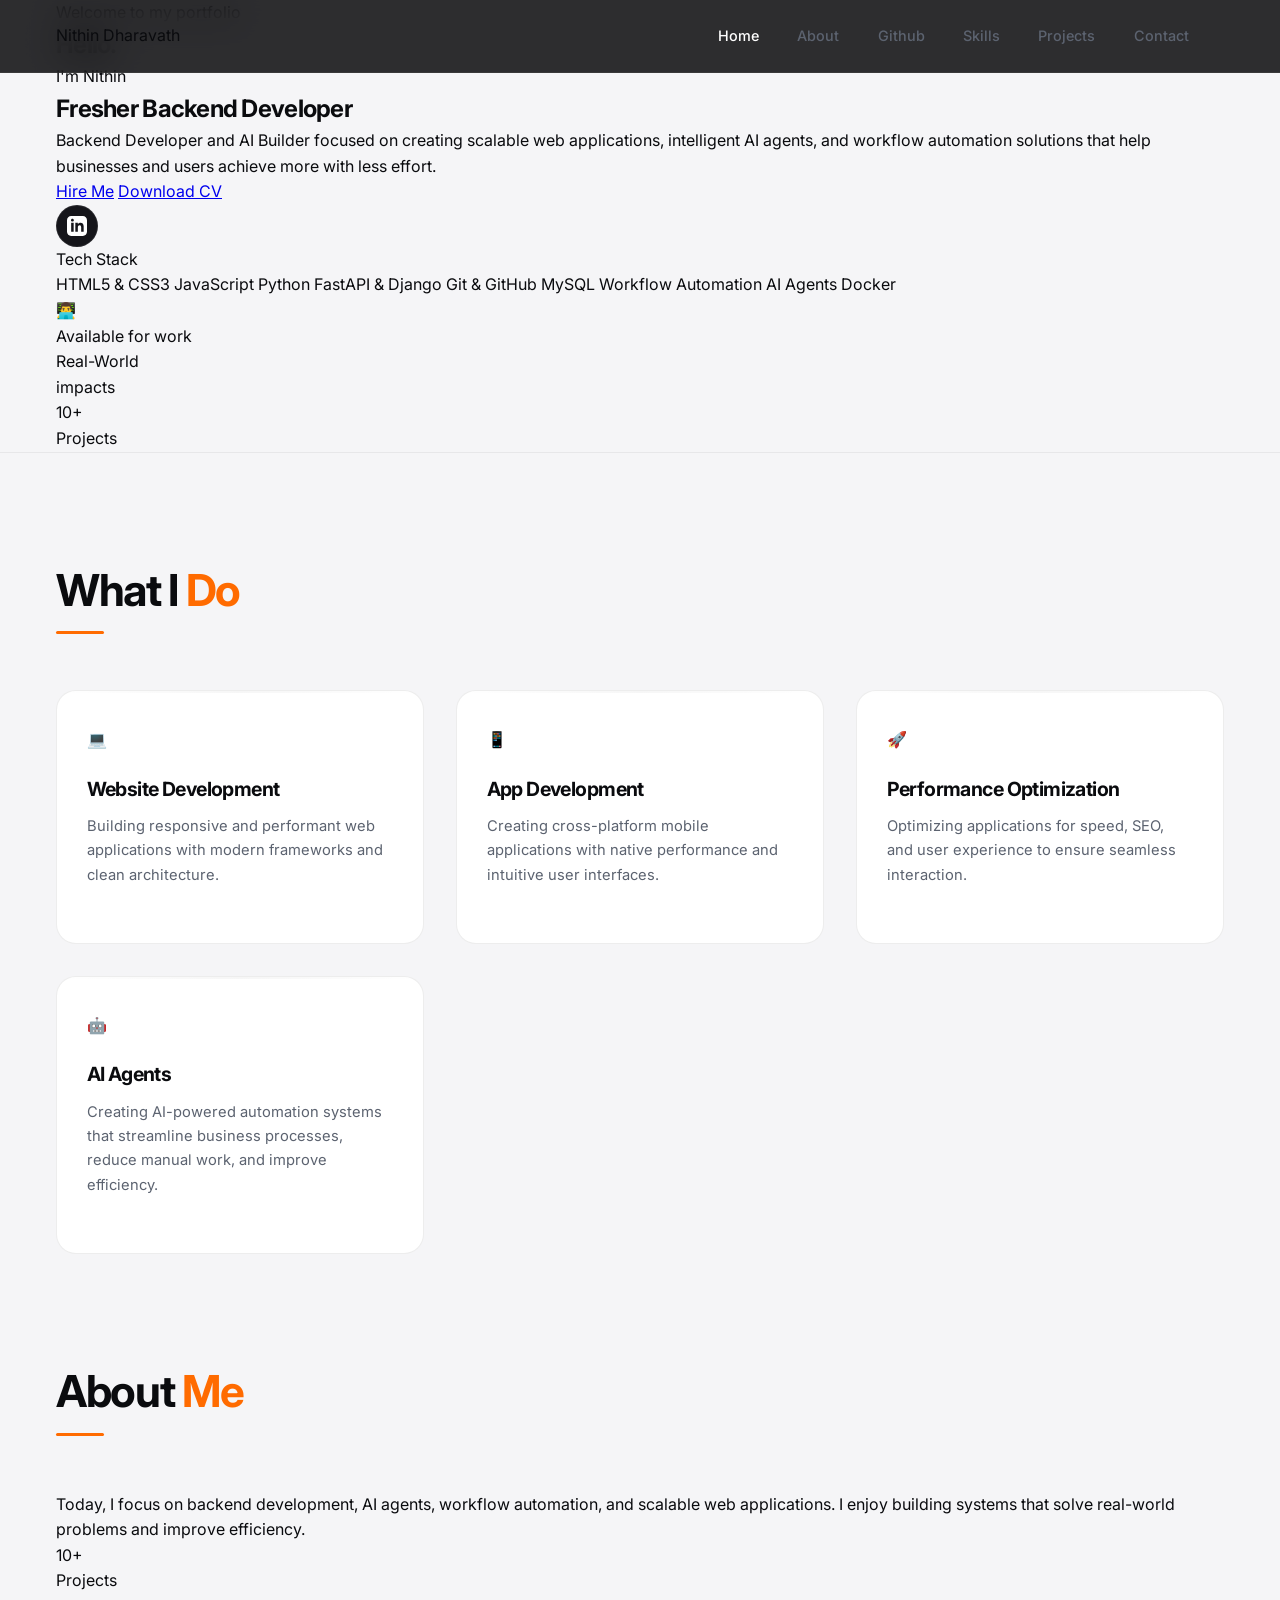
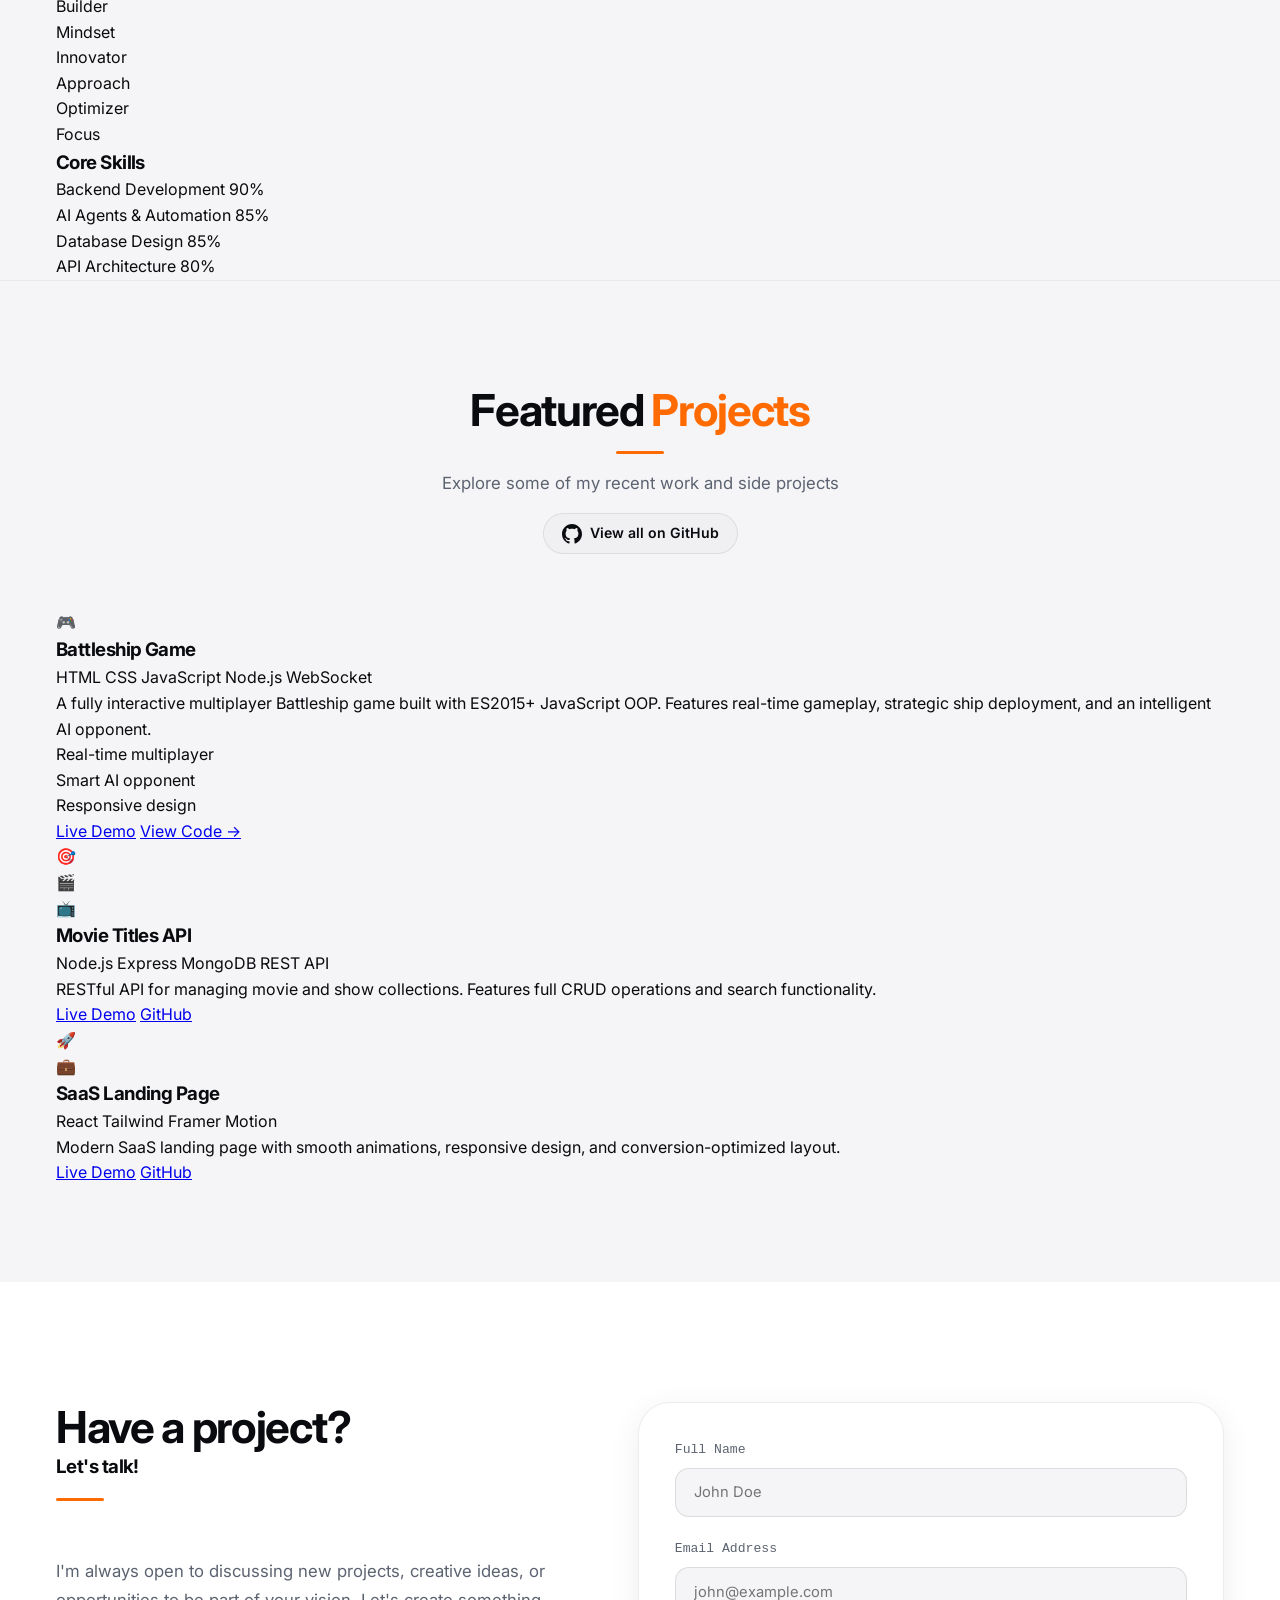
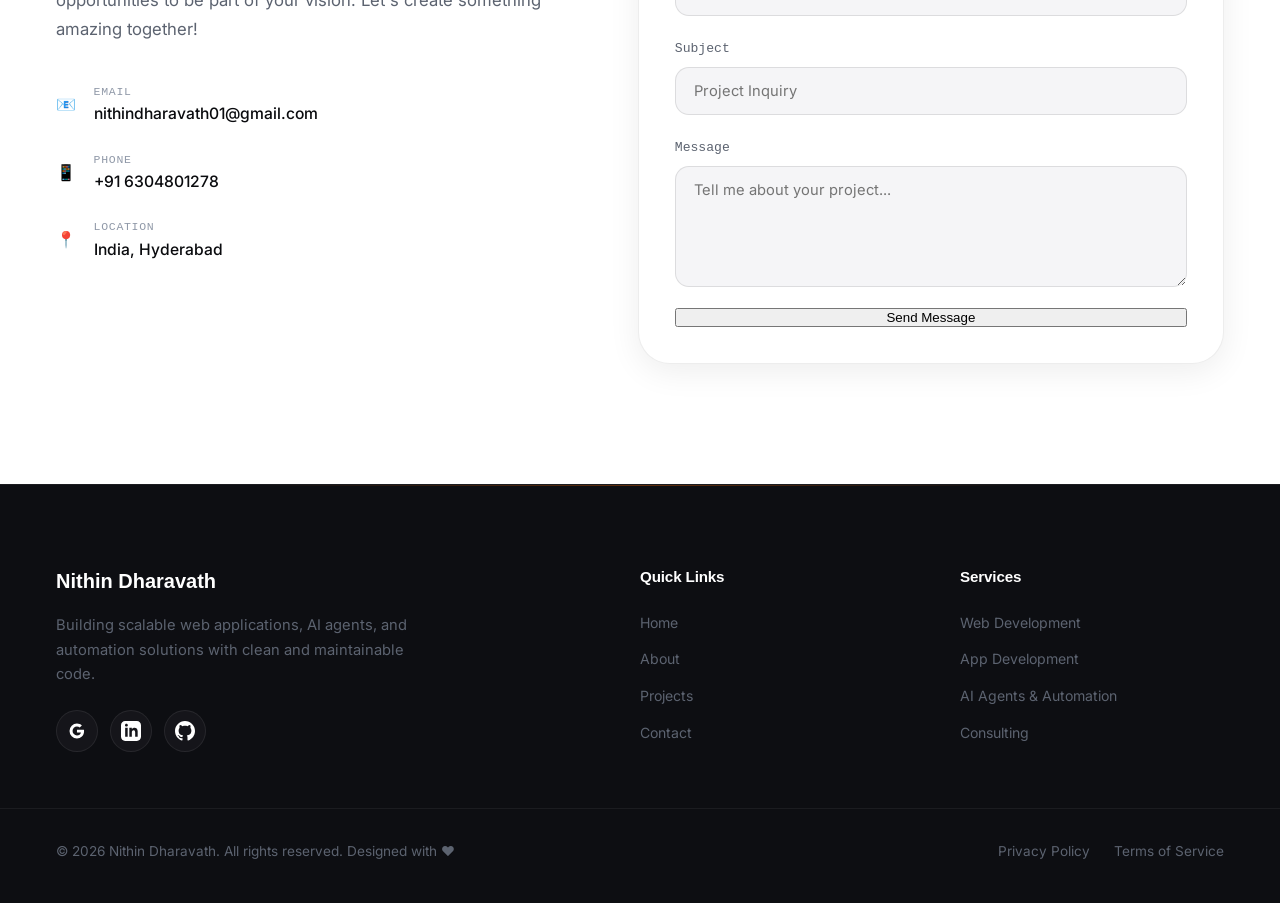
<file: index.html>
<!DOCTYPE html>
<html lang="en">
<head>
    <meta charset="UTF-8">
    <meta name="viewport" content="width=device-width, initialscale=1.0">
    <title>Nithin Dharavath | Backend Developer $ AI Agnet Builder</title>
    <meta name="description" content="Professional portfolio of Nithin Dharavath, a fresher backend developer specializing in high-performance web applications.">
    <link rel="stylesheet" href="static/css/style.css">
    <!-- Google Fonts: Inter and Poppins -->
    <link rel="preconnect" href="https://fonts.googleapis.com">
    <link rel="preconnect" href="https://fonts.gstatic.com" crossorigin>
    <link href="https://fonts.googleapis.com/css2?family=Inter:wght@400;500;600;700&family=Poppins:wght@600;700&display=swap" rel="stylesheet">
</head>
<body>
    <!-- Background Glows -->
    <div class="bg-glows">
        <div class="glow glow-1"></div>
        <div class="glow glow-2"></div>
        <div class="glow glow-3"></div>
    </div>

    <!-- Navigation -->
    <nav class="main-nav">
        <div class="container nav-container">
            <div class="nav-logo">
                Nithin <span>Dharavath</span>
            </div>
            <div class="nav-links">
                <a href="#home" class="nav-link active">Home</a>
                <a href="#about" class="nav-link">About</a>
                <a href="https://github.com/Nithin-dharavath" target="_blank" rel="noopener noreferrer" class="nav-link">Github</a>
                <a href="#skills" class="nav-link">Skills</a>
                <a href="#projects" class="nav-link">Projects</a>
                <a href="#contact" class="nav-link">Contact</a>
            </div>
            <div class="nav-toggle">
                <span></span>
                <span></span>
                <span></span>
            </div>
        </div>
    </nav>

    <!-- Hero Section -->
    <section id="home" class="hero">
        <div class="container hero-grid">
            <div class="hero-content">
                <div class="welcome-badge">Welcome to my portfolio</div>
                <h1 class="hero-title">Hello<span>.</span></h1>
                <p class="hero-subtitle">I'm <span class="highlight">Nithin</span></p>
                <h2 class="hero-main-title">Fresher Backend Developer</h2>
                <p class="hero-description">Backend Developer and AI Builder focused on creating scalable web applications, intelligent AI agents, and workflow automation solutions that help businesses and users achieve more with less effort.</p>
                <div class="hero-ctas">
                    <a href="#contact" class="btn btn-primary">Hire Me</a>
                    <a href="#" class="btn btn-secondary">Download CV</a>
                    <a href="https://www.linkedin.com/in/nithin-dharavathu/" target="_blank" class="social-icon" aria-label="LinkedIn">
                        <svg width="20" height="20" viewBox="0 0 24 24" fill="currentColor"><path d="M19 0h-14c-2.761 0-5 2.239-5 5v14c0 2.761 2.239 5 5 5h14c2.762 0 5-2.239 5-5v-14c0-2.761-2.238-5-5-5zm-11 19h-3v-11h3v11zm-1.5-12.268c-.966 0-1.75-.79-1.75-1.764s.784-1.764 1.75-1.764 1.75.79 1.75 1.764-.783 1.764-1.75 1.764zm13.5 12.268h-3v-5.604c0-3.368-4-3.113-4 0v5.604h-3v-11h3v1.765c1.396-2.586 7-2.777 7 2.476v6.759z"/></svg>
                    </a>
                </div>
                <div class="tech-stack">
                    <p class="stack-label">Tech Stack</p>
                    <div class="stack-pills">
                        <span class="pill">HTML5 & CSS3</span>
                        <span class="pill">JavaScript</span>
                        <span class="pill">Python</span>
                        <span class="pill">FastAPI & Django</span>
                        <span class="pill">Git & GitHub</span>
                        <span class="pill">MySQL</span>
                        <span class="pill">Workflow Automation</span>
                        <span class="pill">AI Agents</span>
                        <span class="pill">Docker</span>
                    </div>
                </div>
            </div>
            <div class="hero-visual">
                <div class="profile-card">
                    <div class="profile-emoji">👨‍💻</div>
                    <div class="availability">
                        <span class="pulse"></span>
                        Available for work
                    </div>
                </div>
                <div class="floating-card card-exp">
                    <div class="card-value">Real-World</div>
                    <div class="card-label">impacts</div>
                </div>
                <div class="floating-card card-proj">
                    <div class="card-value">10+</div>
                    <div class="card-label">Projects</div>
                </div>
                <div class="hero-glow-orb"></div>
            </div>
        </div>
        <div class="scroll-indicator">
            <div class="mouse">
                <div class="wheel"></div>
            </div>
        </div>
    </section>

    <!-- Services Section -->
    <section id="about" class="services">
        <div class="container">
            <div class="section-header">
                <h2>What I <span>Do</span></h2>
                <div class="header-line"></div>
            </div>
            <div class="services-grid">
                <div class="service-card">
                    <div class="service-icon">💻</div>
                    <div class="service-content">
                        <h3>Website Development</h3>
                        <p>Building responsive and performant web applications with modern frameworks and clean architecture.</p>
                    </div>
                </div>
                <div class="service-card">
                    <div class="service-icon">📱</div>
                    <div class="service-content">
                        <h3>App Development</h3>
                        <p>Creating cross-platform mobile applications with native performance and intuitive user interfaces.</p>
                    </div>
                </div>
                <div class="service-card">
                    <div class="service-icon">🚀</div>
                    <div class="service-content">
                        <h3>Performance Optimization</h3>
                        <p>Optimizing applications for speed, SEO, and user experience to ensure seamless interaction.</p>
                    </div>
                </div>
                <div class="service-card">
                    <div class="service-icon">🤖</div>
                    <div class="service-content">
                        <h3>AI Agents</h3>
                        <p>Creating AI-powered automation systems that streamline business processes, reduce manual work, and improve efficiency.</p>
                    </div>
                </div>
            </div>
        </div>
    </section>

    <!-- About Section -->
    <section class="about">
        <div class="container about-grid">
            <div class="about-text">
                <div class="section-header">
                    <h2>About <span>Me</span></h2>
                    <div class="header-line"></div>
                </div>
                <p>
                    Today, I focus on backend development, AI agents, workflow automation, and scalable web applications. I enjoy building systems that solve real-world problems and improve efficiency.
                </p>

                <div class="about-stats">
                    <div class="stat-card">
                        <div class="stat-value grad-red">10+</div>
                        <div class="stat-label">Projects</div>
                    </div>
                    <div class="stat-card">
                        <div class="stat-value grad-purple">Builder</div>
                        <div class="stat-label">Mindset</div>
                    </div>
                    <div class="stat-card">
                        <div class="stat-value grad-blue">Innovator</div>
                        <div class="stat-label">Approach</div>
                    </div>
                    <div class="stat-card">
                        <div class="stat-value grad-purple">Optimizer</div>
                        <div class="stat-label">Focus</div>
                    </div>
                </div>
            </div>

            <div class="about-skills">
                <div class="skill-section">
                    <h3>Core Skills</h3>
                    <div class="skill-item">
                        <div class="skill-info">
                            <span>Backend Development</span>
                            <span>90%</span>
                        </div>
                        <div class="skill-bar"><div class="skill-progress" style="width: 90%;"></div></div>
                    </div>
                    <div class="skill-item">
                        <div class="skill-info">
                            <span>AI Agents & Automation</span>
                            <span>85%</span>
                        </div>
                        <div class="skill-bar"><div class="skill-progress" style="width: 75%;"></div></div>
                    </div>
                    <div class="skill-item">
                        <div class="skill-info">
                            <span>Database Design</span>
                            <span>85%</span>
                        </div>
                        <div class="skill-bar"><div class="skill-progress" style="width: 85%;"></div></div>
                    </div>
                    <div class="skill-item">
                        <div class="skill-info">
                            <span>API Architecture</span>
                            <span>80%</span>
                        </div>
                        <div class="skill-bar"><div class="skill-progress" style="width: 80%;"></div></div>
                    </div>
                </div>
            </div>
        </div>
    </section>

    <!-- Projects Section -->
    <section id="projects" class="projects">
        <div class="container">
            <div class="section-header text-center">
                <h2>Featured <span>Projects</span></h2>
                <div class="header-line center"></div>
                <p class="section-desc">Explore some of my recent work and side projects</p>
                <a href="https://github.com/Nithin-dharavath" target="_blank" class="github-link">
                    <svg width="20" height="20" viewBox="0 0 24 24" fill="currentColor"><path d="M12 0c-6.626 0-12 5.373-12 12 0 5.302 3.438 9.8 8.207 11.387.599.111.793-.261.793-.577v-2.234c-3.338.726-4.033-1.416-4.033-1.416-.546-1.387-1.333-1.756-1.333-1.756-1.089-.745.083-.729.083-.729 1.205.084 1.839 1.237 1.839 1.237 1.07 1.834 2.807 1.304 3.492.997.107-.775.418-1.305.762-1.604-2.665-.305-5.467-1.334-5.467-5.931 0-1.311.469-2.381 1.236-3.221-.124-.303-.535-1.524.117-3.176 0 0 1.008-.322 3.301 1.23.957-.266 1.983-.399 3.003-.404 1.02.005 2.047.138 3.006.404 2.291-1.552 3.297-1.23 3.297-1.23.653 1.653.242 2.874.118 3.176.77.84 1.235 1.911 1.235 3.221 0 4.609-2.807 5.624-5.479 5.921.43.372.823 1.102.823 2.222v3.293c0 .319.192.694.801.576 4.765-1.589 8.199-6.086 8.199-11.386 0-6.627-5.373-12-12-12z"/></svg>
                    View all on GitHub
                </a>
            </div>

            <div class="projects-grid">
                <!-- Featured Project -->
                <div class="project-card featured">
                    <div class="project-main">
                        <div class="project-info">
                            <div class="project-title-group">
                                <div class="project-icon-box">🎮</div>
                                <h3>Battleship Game</h3>
                            </div>
                            <div class="project-tags">
                                <span class="tag">HTML</span>
                                <span class="tag">CSS</span>
                                <span class="tag">JavaScript</span>
                                <span class="tag">Node.js</span>
                                <span class="tag">WebSocket</span>
                            </div>
                            <p class="project-text">
                                A fully interactive multiplayer Battleship game built with ES2015+ JavaScript OOP.
                                Features real-time gameplay, strategic ship deployment, and an intelligent AI opponent.
                            </p>
                            <div class="project-features">
                                <div class="feature"><span class="dot dot-green"></span> Real-time multiplayer</div>
                                <div class="feature"><span class="dot dot-blue"></span> Smart AI opponent</div>
                                <div class="feature"><span class="dot dot-purple"></span> Responsive design</div>
                            </div>
                            <div class="project-actions">
                                <a href="#" class="btn btn-primary">Live Demo</a>
                                <a href="#" class="btn btn-secondary">View Code &rarr;</a>
                            </div>
                        </div>
                        <div class="project-preview">
                            <div class="preview-content">🎯</div>
                        </div>
                    </div>
                </div>

                <!-- Regular Project 1 -->
                <div class="project-card">
                    <div class="project-preview">
                        <div class="preview-content">🎬</div>
                    </div>
                    <div class="project-info">
                        <div class="project-title-group">
                            <div class="project-icon-box small">📺</div>
                            <h3>Movie Titles API</h3>
                        </div>
                        <div class="project-tags">
                            <span class="tag">Node.js</span>
                            <span class="tag">Express</span>
                            <span class="tag">MongoDB</span>
                            <span class="tag">REST API</span>
                        </div>
                        <p class="project-text">RESTful API for managing movie and show collections. Features full CRUD operations and search functionality.</p>
                        <div class="project-actions">
                            <a href="#" class="btn btn-primary small">Live Demo</a>
                            <a href="#" class="btn btn-secondary small">GitHub</a>
                        </div>
                    </div>
                </div>

                <!-- Regular Project 2 -->
                <div class="project-card">
                    <div class="project-preview">
                        <div class="preview-content">🚀</div>
                    </div>
                    <div class="project-info">
                        <div class="project-title-group">
                            <div class="project-icon-box small">💼</div>
                            <h3>SaaS Landing Page</h3>
                        </div>
                        <div class="project-tags">
                            <span class="tag">React</span>
                            <span class="tag">Tailwind</span>
                            <span class="tag">Framer Motion</span>
                        </div>
                        <p class="project-text">Modern SaaS landing page with smooth animations, responsive design, and conversion-optimized layout.</p>
                        <div class="project-actions">
                            <a href="#" class="btn btn-primary small">Live Demo</a>
                            <a href="#" class="btn btn-secondary small">GitHub</a>
                        </div>
                    </div>
                </div>
            </div>
        </div>
    </section>

    <!-- Contact Section -->

    <section id="contact" class="contact">
        <div class="container contact-grid">
            <div class="contact-info">
                <div class="section-header">
                    <h2>Have a project?</h2>
                    <h3>Let's <span>talk!</span></h3>
                    <div class="header-line"></div>
                </div>
                <p class="contact-desc">
                    I'm always open to discussing new projects, creative ideas, or opportunities to be part of your vision.
                    Let's create something amazing together!
                </p>
                <div class="contact-details">
                    <div class="detail-item">
                        <div class="detail-icon">📧</div>
                        <div class="detail-text">
                            <span class="label">Email</span>
                            <span class="value">nithindharavath01@gmail.com</span>
                        </div>
                    </div>
                    <div class="detail-item">
                        <div class="detail-icon">📱</div>
                        <div class="detail-text">
                            <span class="label">Phone</span>
                            <span class="value">+91 6304801278</span>
                        </div>
                    </div>
                    <div class="detail-item">
                        <div class="detail-icon">📍</div>
                        <div class="detail-text">
                            <span class="label">Location</span>
                            <span class="value">India, Hyderabad</span>
                        </div>
                    </div>
                </div>
            </div>
            <div class="contact-form-container">
                <form class="contact-form" action="/api/contact" method="post">
                    <div class="form-group">
                        <label for="name">Full Name</label>
                        <input type="text" name="name" id="name" placeholder="John Doe" required>
                    </div>
                    <div class="form-group">
                        <label for="email">Email Address</label>
                        <input type="email" name="email" id="email" placeholder="john@example.com" required>
                    </div>
                    <div class="form-group">
                        <label for="subject">Subject</label>
                        <input type="text" name="subject" id="subject" placeholder="Project Inquiry" required>
                    </div>
                    <div class="form-group">
                        <label for="message">Message</label>
                        <textarea rows="5" name="message" id="message" placeholder="Tell me about your project..." required></textarea>
                    </div>
                    <button type="submit" class="btn btn-primary full-width">Send Message</button>
                </form>
            </div>
        </div>
    </section>

    <!-- Footer -->
    <footer class="main-footer">
        <div class="container footer-grid">
            <div class="footer-brand">
                <div class="footer-logo">
                    Nithin <span>Dharavath</span>
                </div>
                <p>Building scalable web applications, AI agents, and automation solutions with clean and maintainable code.</p>
                <div class="social-links">
                    <a href="mailto:nithindharavath01@gmail.com" class="social-icon" aria-label="Email">
                        <svg width="20" height="20" viewBox="0 0 24 24" fill="currentColor"><path d="M20.283 10.356h-8.327v3.451h4.792c-.446 2.193-2.313 3.453-4.792 3.453a5.27 5.27 0 0 1-5.279-5.28 5.27 5.27 0 0 1 5.279-5.279c1.259 0 2.397.447 3.29 1.178l2.6-2.599c-1.584-1.381-3.615-2.233-5.89-2.233a8.908 8.908 0 0 0-8.934 8.934 8.907 8.907 0 0 0 8.934 8.934c4.467 0 8.529-3.249 8.529-8.934 0-.528-.081-1.097-.202-1.625z"/></svg>
                    </a>
                    <a href="https://www.linkedin.com/in/nithin-dharavathu/" target="_blank" class="social-icon" aria-label="LinkedIn">
                        <svg width="20" height="20" viewBox="0 0 24 24" fill="currentColor"><path d="M19 0h-14c-2.761 0-5 2.239-5 5v14c0 2.761 2.239 5 5 5h14c2.762 0 5-2.239 5-5v-14c0-2.761-2.238-5-5-5zm-11 19h-3v-11h3v11zm-1.5-12.268c-.966 0-1.75-.79-1.75-1.764s.784-1.764 1.75-1.764 1.75.79 1.75 1.764-.783 1.764-1.75 1.764zm13.5 12.268h-3v-5.604c0-3.368-4-3.113-4 0v5.604h-3v-11h3v1.765c1.396-2.586 7-2.777 7 2.476v6.759z"/></svg>
                    </a>
                    <a href="https://github.com/Nithin-dharavath" target="_blank" class="social-icon" aria-label="GitHub">
                        <svg width="20" height="20" viewBox="0 0 24 24" fill="currentColor"><path d="M12 0c-6.626 0-12 5.373-12 12 0 5.302 3.438 9.8 8.207 11.387.599.111.793-.261.793-.577v-2.234c-3.338.726-4.033-1.416-4.033-1.416-.546-1.387-1.333-1.756-1.333-1.756-1.089-.745.083-.729.083-.729 1.205.084 1.839 1.237 1.839 1.237 1.07 1.834 2.807 1.304 3.492.997.107-.775.418-1.305.762-1.604-2.665-.305-5.467-1.334-5.467-5.931 0-1.311.469-2.381 1.236-3.221-.124-.303-.535-1.524.117-3.176 0 0 1.008-.322 3.301 1.23.957-.266 1.983-.399 3.003-.404 1.02.005 2.047.138 3.006.404 2.291-1.552 3.297-1.23 3.297-1.23.653 1.653.242 2.874.118 3.176.77.84 1.235 1.911 1.235 3.221 0 4.609-2.807 5.624-5.479 5.921.43.372.823 1.102.823 2.222v3.293c0 .319.192.694.801.576 4.765-1.589 8.199-6.086 8.199-11.386 0-6.627-5.373-12-12-12z"/></svg>
                    </a>
                </div>
            </div>
            <div class="footer-links">
                <h4>Quick Links</h4>
                <ul>
                    <li><a href="#home">Home</a></li>
                    <li><a href="#about">About</a></li>
                    <li><a href="#projects">Projects</a></li>
                    <li><a href="#contact">Contact</a></li>
                </ul>
            </div>
            <div class="footer-links">
                <h4>Services</h4>
                <ul>
                    <li><a href="#">Web Development</a></li>
                    <li><a href="#">App Development</a></li>
                    <li><a href="#">AI Agents & Automation</a></li>
                    <li><a href="#">Consulting</a></li>
                </ul>
            </div>
        </div>
        <div class="footer-bottom">
            <div class="container bottom-container">
                <p>&copy; 2026 Nithin Dharavath. All rights reserved. Designed with ❤️</p>
                <div class="bottom-links">
                    <a href="#">Privacy Policy</a>
                    <a href="#">Terms of Service</a>
                </div>
            </div>
        </div>
    </footer>

    <script src="static/js/main.js"></script>
</body>
</html>
</file>
<file: static/css/style.css>
:root {
    /* Light Editorial Theme — matches hero reference design */
    --bg-body: #f5f5f7;
    --bg-surface: #ffffff;
    --bg-subtle: #f0f0f3;
    --bg-card: #ffffff;
    --bg-card-hover: #fafafa;

    --text-main: #0a0b0e;
    --text-muted: #5c6370;
    --text-dim: #9099a8;

    /* Orange Accent pulled from cybernetic visor in reference video */
    --accent-coral: #ff6b00;
    --accent-coral-bright: #ff6b00;
    --accent-coral-glow: rgba(255, 107, 0, 0.22);

    --border-color: rgba(0, 0, 0, 0.08);
    --border-hover: rgba(0, 0, 0, 0.2);
    --border-focus: #0a0b0e;

    --radius-sm: 8px;
    --radius-md: 14px;
    --radius-lg: 20px;
    --radius-xl: 32px;
    --radius-full: 9999px;

    --shadow-sm: 0 4px 12px rgba(0, 0, 0, 0.06);
    --shadow-md: 0 12px 32px rgba(0, 0, 0, 0.1);
    --shadow-lg: 0 24px 60px rgba(0, 0, 0, 0.14);

    --transition: all 0.25s cubic-bezier(0.16, 1, 0.3, 1);
    --transition-fast: all 0.15s cubic-bezier(0.16, 1, 0.3, 1);
}

* {
    margin: 0;
    padding: 0;
    box-sizing: border-box;
}

html {
    scroll-behavior: smooth;
    font-size: 16px;
    background-color: var(--bg-body);
}

body {
    font-family: 'Inter', -apple-system, BlinkMacSystemFont, 'Segoe UI', Roboto, sans-serif;
    background-color: var(--bg-body);
    color: var(--text-main);
    line-height: 1.6;
    overflow-x: hidden;
    position: relative;
    -webkit-font-smoothing: antialiased;
    -moz-osx-font-smoothing: grayscale;
    color-scheme: light;
}

::selection {
    background: var(--accent-coral);
    color: #ffffff;
}

/* Accessibility: WCAG 2.2 AA Keyboard Navigation & Focus Visible */
:focus-visible {
    outline: 2px solid var(--accent-coral-bright);
    outline-offset: 3px;
}

input:focus-visible,
textarea:focus-visible,
select:focus-visible {
    outline: none; /* handled via tailored border and box-shadow */
}

/* Skip link for assistive keyboard navigation */
.skip-link {
    position: absolute;
    top: -100px;
    left: 1.5rem;
    background: #0a0b0e;
    color: #ffffff;
    padding: 0.75rem 1.25rem;
    font-size: 0.88rem;
    font-weight: 600;
    font-family: 'Outfit', sans-serif;
    border-radius: var(--radius-md);
    border: 2px solid var(--accent-coral-bright);
    z-index: 10000;
    transition: top 0.2s cubic-bezier(0.16, 1, 0.3, 1);
    text-decoration: none;
    box-shadow: 0 10px 30px rgba(0, 0, 0, 0.35);
}

.skip-link:focus {
    top: 1.25rem;
}

h1, h2, h3, h4 {
    font-family: 'Outfit', 'Inter', sans-serif;
    font-weight: 700;
    letter-spacing: -0.03em;
    color: var(--text-main);
}

/* Wide Container Expanding Towards Corners as Requested */
.container {
    max-width: 1720px;
    width: 100%;
    margin: 0 auto;
    padding: 0 3.5rem;
}

/* ==========================================================================
   3D Canvas Background & Depth
   ========================================================================== */
.bg-3d-canvas {
    position: fixed;
    inset: 0;
    width: 100vw;
    height: 100vh;
    z-index: -1;
    pointer-events: none;
    opacity: 0.06;
}

/* ==========================================================================
   Right Edge Scroll Tracker (Matching Reference Slider Indicator)
   ========================================================================== */
.scroll-tracker {
    position: fixed;
    top: 30%;
    right: 1.8rem;
    height: 40vh;
    width: 1px;
    background: rgba(0, 0, 0, 0.1);
    z-index: 80;
    pointer-events: none;
}

.scroll-tracker-line {
    width: 100%;
    height: 100%;
}

.scroll-tracker-thumb {
    position: absolute;
    top: 0;
    left: -3px;
    width: 7px;
    height: 7px;
    border-radius: 50%;
    background: var(--accent-coral-bright);
    box-shadow: 0 0 10px var(--accent-coral-glow);
    transition: top 0.1s linear;
}

/* ==========================================================================
   Left Floating Navigation Dock (Moved towards UP near top-left as requested)
   ========================================================================== */
.floating-dock {
    position: fixed;
    top: 110px;
    left: 2.2rem;
    z-index: 100;
    display: flex;
    flex-direction: column;
    align-items: flex-start;
}

.dock-items {
    display: flex;
    flex-direction: column;
    gap: 0.65rem;
}

.dock-btn {
    width: 48px;
    height: 48px;
    border-radius: 14px;
    background: #ffffff;
    border: 1px solid rgba(0, 0, 0, 0.08);
    display: flex;
    align-items: center;
    justify-content: center;
    color: #5c6370;
    text-decoration: none;
    transition: var(--transition);
    box-shadow: 0 2px 8px rgba(0, 0, 0, 0.06);
}

.dock-btn:hover {
    background: #0a0b0e;
    color: #ffffff;
    transform: scale(1.08);
    box-shadow: 0 8px 24px rgba(0, 0, 0, 0.18);
    border-color: #0a0b0e;
}

.dock-btn.active {
    background: #0a0b0e;
    color: #ffffff;
    border-color: #0a0b0e;
}

.dock-brand {
    margin-top: 1rem;
    display: flex;
    flex-direction: column;
}

.dock-brand-name {
    font-family: 'Outfit', sans-serif;
    font-size: 0.85rem;
    font-weight: 700;
    color: #0a0b0e;
    letter-spacing: -0.02em;
    line-height: 1.2;
}

.dock-brand-sub {
    font-size: 0.68rem;
    color: #9099a8;
    font-weight: 500;
}

/* ==========================================================================
   Top Header Navigation (Adapts to Light Hero and Dark Sections)
   ========================================================================== */
.main-nav {
    position: fixed;
    top: 0;
    width: 100%;
    z-index: 90;
    background: rgba(10, 10, 12, 0.85);
    backdrop-filter: blur(18px);
    -webkit-backdrop-filter: blur(18px);
    border-bottom: 1px solid rgba(255, 255, 255, 0.06);
    transition: background 0.3s ease, border-color 0.3s ease, box-shadow 0.3s ease;
}

body.home-page .main-nav:not(.nav-scrolled) {
    background: rgba(247, 247, 248, 0.88);
    backdrop-filter: blur(20px);
    -webkit-backdrop-filter: blur(20px);
    border-bottom: 1px solid rgba(0, 0, 0, 0.06);
    box-shadow: 0 1px 12px rgba(0, 0, 0, 0.02);
}

.nav-container {
    display: flex;
    align-items: center;
    justify-content: space-between;
    height: 72px;
}

.nav-brand-group {
    display: flex;
    align-items: center;
    gap: 0.65rem;
    text-decoration: none;
    transition: var(--transition-fast);
}

.brand-symbol {
    display: flex;
    align-items: center;
    justify-content: center;
    color: #ffffff;
    transition: color 0.3s ease;
}

body.home-page .main-nav:not(.nav-scrolled) .brand-symbol {
    color: #0d0e12;
}

.nav-brand-text {
    font-family: 'Outfit', sans-serif;
    font-size: 1.12rem;
    font-weight: 700;
    color: #ffffff;
    letter-spacing: -0.02em;
    transition: color 0.3s ease;
}

.nav-brand-text .nav-brand-last {
    color: var(--text-muted);
    font-weight: 400;
}

body.home-page .main-nav:not(.nav-scrolled) .nav-brand-text {
    color: #0d0e12;
}

body.home-page .main-nav:not(.nav-scrolled) .nav-brand-text .nav-brand-last {
    color: #636a78;
}

.nav-links {
    display: flex;
    align-items: center;
    gap: 2rem;
    margin-left: auto;
    margin-right: 2rem;
}

.nav-link {
    color: var(--text-muted);
    text-decoration: none;
    font-size: 0.9rem;
    font-weight: 500;
    transition: var(--transition-fast);
    padding: 0.35rem 0.2rem;
    position: relative;
}

.nav-link:hover,
.nav-link.active {
    color: #ffffff;
}

body.home-page .main-nav:not(.nav-scrolled) .nav-link {
    color: #4b5260;
}

body.home-page .main-nav:not(.nav-scrolled) .nav-link:hover {
    color: #ff6b00;
}

body.home-page .main-nav:not(.nav-scrolled) .nav-link.active {
    color: #0d0e12;
    font-weight: 600;
}

body.home-page .main-nav:not(.nav-scrolled) .nav-link.active::after {
    content: '';
    position: absolute;
    bottom: -2px;
    left: 50%;
    transform: translateX(-50%);
    width: 4px;
    height: 4px;
    border-radius: 50%;
    background: #0d0e12;
}

.nav-actions {
    display: flex;
    align-items: center;
    gap: 1.1rem;
}

/* Reference Design Availability Status Indicator */
.nav-availability {
    display: flex;
    flex-direction: column;
    align-items: flex-end;
    justify-content: center;
    line-height: 1.1;
}

.nav-avail-kicker {
    font-family: 'JetBrains Mono', monospace;
    font-size: 0.62rem;
    font-weight: 700;
    letter-spacing: 0.08em;
    color: #64748b;
    text-transform: uppercase;
    margin-bottom: 2px;
    transition: color 0.3s ease;
}

body.home-page .main-nav:not(.nav-scrolled) .nav-avail-kicker {
    color: #8c93a0;
}

.nav-avail-status {
    font-size: 0.8rem;
    font-weight: 600;
    color: #e2e8f0;
    display: inline-flex;
    align-items: center;
    gap: 6px;
    transition: color 0.3s ease;
}

body.home-page .main-nav:not(.nav-scrolled) .nav-avail-status {
    color: #1a1c22;
}

.nav-status-dot {
    width: 7px;
    height: 7px;
    border-radius: 50%;
    background: #10b981;
    box-shadow: 0 0 8px rgba(16, 185, 129, 0.7);
    animation: statusPulse 2.5s infinite;
}

@keyframes statusPulse {
    0%, 100% { opacity: 1; transform: scale(1); }
    50% { opacity: 0.6; transform: scale(1.15); }
}

/* Reference Compact Pill Button */
.btn-build,
.btn-menu-pill {
    display: inline-flex;
    align-items: center;
    justify-content: center;
    gap: 0.35rem;
    background: #ffffff;
    color: #0a0a0c;
    font-family: 'Outfit', sans-serif;
    font-size: 0.82rem;
    font-weight: 700;
    padding: 0.5rem 1.15rem;
    border-radius: var(--radius-full);
    text-decoration: none;
    transition: var(--transition);
    border: 1px solid rgba(255, 255, 255, 0.15);
    cursor: pointer;
    white-space: nowrap;
    box-shadow: 0 4px 14px rgba(0, 0, 0, 0.25);
}

.btn-build:hover,
.btn-menu-pill:hover {
    background: #f1f5f9;
    transform: translateY(-2px);
    box-shadow: 0 6px 18px rgba(255, 255, 255, 0.15);
}

body.home-page .main-nav:not(.nav-scrolled) .btn-menu-pill {
    background: #ffffff;
    color: #0d0e12;
    border: 1px solid rgba(0, 0, 0, 0.12);
    box-shadow: 0 2px 8px rgba(0, 0, 0, 0.04);
}

body.home-page .main-nav:not(.nav-scrolled) .btn-menu-pill:hover {
    background: #0d0e12;
    color: #ffffff;
    border-color: #0d0e12;
    box-shadow: 0 4px 14px rgba(0, 0, 0, 0.16);
}

.menu-pill-dash {
    opacity: 0.6;
    font-weight: 400;
}

.nav-toggle {
    display: none;
    background: transparent;
    border: none;
    cursor: pointer;
    padding: 0.5rem;
    width: 44px;
    height: 44px;
    border-radius: var(--radius-sm);
    position: relative;
}

.nav-toggle span {
    display: block;
    width: 22px;
    height: 2px;
    background: #ffffff;
    margin: 5px auto;
    transition: var(--transition);
    border-radius: 2px;
}

body.home-page .main-nav:not(.nav-scrolled) .nav-toggle span {
    background: #0d0e12;
}

.nav-toggle.open span:nth-child(1) {
    transform: translateY(7px) rotate(45deg);
}

.nav-toggle.open span:nth-child(2) {
    opacity: 0;
    transform: scaleX(0);
}

.nav-toggle.open span:nth-child(3) {
    transform: translateY(-7px) rotate(-45deg);
}

/* ==========================================================================
   Hero Stage Section: Redesigned Editorial Light Theme matching Reference Design
   ========================================================================== */
.hero-cyber-stage {
    min-height: 100vh;
    min-height: 100svh;
    background-color: #f7f7f8;
    position: relative;
    overflow: hidden;
    isolation: isolate;
    display: flex;
    flex-direction: column;
    justify-content: space-between;
    padding-top: 72px;
    padding-bottom: 0;
    color: #0d0e12;
}

/* Floating dock on desktop: hidden while viewing light hero to avoid overlapping the left editorial text */
body.home-page:not(.scrolled-past-hero) .floating-dock {
    opacity: 0;
    pointer-events: none;
    transform: translateX(-30px);
    transition: opacity 0.3s ease, transform 0.3s ease;
}

body.home-page.scrolled-past-hero .floating-dock {
    opacity: 1;
    pointer-events: auto;
    transform: translateX(0);
}

/* Full-Bleed Edge-to-Edge Hero Background Video Layer */
.hero-cyber-video,
.hero-video-fallback {
    position: absolute;
    top: 55px;
    left: 0;
    width: 100%;
    height: 100%;
    object-fit: cover;
    object-position: center top;
    z-index: 0;
    pointer-events: none;
    user-select: none;
}

.hero-video-fallback {
    display: none;
}

/* Architectural Watermark Typography behind Character & Bottom Bar */
.hero-watermark {
    position: absolute;
    bottom: 4.8rem;
    left: 50%;
    transform: translateX(-50%);
    font-family: 'Outfit', sans-serif;
    font-size: clamp(6.5rem, 16vw, 15rem);
    font-weight: 900;
    letter-spacing: 0.18em;
    color: rgba(0, 0, 0, 0.035);
    pointer-events: none;
    z-index: 1;
    user-select: none;
    white-space: nowrap;
    line-height: 1;
}

/* Screen Reader Utility (Accessible Semantic Heading) */
.sr-only {
    position: absolute !important;
    width: 1px !important;
    height: 1px !important;
    padding: 0 !important;
    margin: -1px !important;
    overflow: hidden !important;
    clip: rect(0, 0, 0, 0) !important;
    white-space: nowrap !important;
    border: 0 !important;
}

/* Main Composition Container - Full Viewport Overlay Layer */
.hero-composition-container.hero-overlay {
    max-width: 100%;
    width: 100%;
    padding: 1.5rem 3.5rem 0 3.5rem;
    display: flex;
    flex-direction: column;
    justify-content: space-between;
    flex: 1;
    position: relative;
    z-index: 2;
    min-height: calc(100vh - 72px);
    min-height: calc(100svh - 72px);
}

body.home-page .main-nav .container {
    max-width: 1720px;
    padding: 0 3.5rem;
}

/* 3-Part Composition: Text at Left Border, Card at Right Border, Video Centered */
.hero-main-composition {
    display: flex;
    justify-content: space-between;
    align-items: center;
    width: 100%;
    flex: 1;
    position: relative;
    margin: 0.5rem 0 1.5rem;
}

/* Left Content Column */
.hero-left-column {
    display: flex;
    flex-direction: column;
    align-items: flex-start;
    max-width: 480px;
    width: 100%;
    z-index: 10;
    position: relative;
}

.hero-kicker {
    display: inline-flex;
    align-items: center;
    gap: 0.55rem;
    font-size: 0.78rem;
    font-weight: 600;
    letter-spacing: 0.12em;
    text-transform: uppercase;
    color: #646b79;
    margin-bottom: 1.35rem;
}

.hero-kicker-bar {
    width: 2px;
    height: 13px;
    background: #0d0e12;
    border-radius: 1px;
}

.hero-cyber-headline {
    font-family: 'Outfit', sans-serif;
    font-size: clamp(2.8rem, 4.6vw, 4.8rem);
    font-weight: 800;
    line-height: 1.04;
    letter-spacing: -0.04em;
    color: #0a0b0e;
    margin-bottom: 1.35rem;
}

.hero-cyber-description {
    font-size: 1.08rem;
    line-height: 1.6;
    color: #5c6370;
    font-weight: 400;
    max-width: 420px;
    margin-bottom: 2.25rem;
}

.hero-cta-group {
    display: flex;
    align-items: center;
    gap: 1rem;
    flex-wrap: wrap;
}

.hero-btn-primary {
    display: inline-flex;
    align-items: center;
    gap: 0.75rem;
    background: #0c0d11;
    color: #ffffff;
    font-family: 'Outfit', sans-serif;
    font-weight: 600;
    font-size: 0.95rem;
    padding: 0.85rem 1.45rem;
    border-radius: var(--radius-full);
    text-decoration: none;
    transition: var(--transition);
    box-shadow: 0 10px 24px rgba(0, 0, 0, 0.14);
}

.hero-btn-primary:hover {
    background: #232630;
    transform: translateY(-2px);
    box-shadow: 0 14px 30px rgba(0, 0, 0, 0.22);
    color: #ffffff;
}

.hero-btn-arrow {
    width: 26px;
    height: 26px;
    border-radius: 50%;
    background: rgba(255, 255, 255, 0.18);
    display: flex;
    align-items: center;
    justify-content: center;
    transition: transform 0.2s ease;
}

.hero-btn-primary:hover .hero-btn-arrow {
    transform: translateX(2px);
}

.hero-btn-secondary {
    display: inline-flex;
    align-items: center;
    justify-content: center;
    background: #ffffff;
    color: #0c0d11;
    border: 1px solid rgba(0, 0, 0, 0.14);
    font-family: 'Outfit', sans-serif;
    font-weight: 600;
    font-size: 0.95rem;
    padding: 0.85rem 1.65rem;
    border-radius: var(--radius-full);
    text-decoration: none;
    transition: var(--transition);
    box-shadow: 0 2px 8px rgba(0, 0, 0, 0.04);
}

.hero-btn-secondary:hover {
    border-color: rgba(0, 0, 0, 0.35);
    background: #fdfdfd;
    transform: translateY(-2px);
    box-shadow: 0 8px 18px rgba(0, 0, 0, 0.08);
    color: #0c0d11;
}

/* Right Content Column */
.hero-right-column {
    display: flex;
    flex-direction: column;
    align-items: flex-end;
    gap: 1.5rem;
    z-index: 10;
    position: relative;
    margin-left: auto;
}

/* Floating Project Card */
.hero-project-card {
    background: #ffffff;
    border: 1px solid rgba(0, 0, 0, 0.08);
    border-radius: 20px;
    padding: 1.35rem 1.45rem;
    width: 100%;
    max-width: 320px;
    box-shadow: 0 16px 36px rgba(0, 0, 0, 0.05), 0 2px 6px rgba(0, 0, 0, 0.02);
    transition: var(--transition);
}

.hero-project-card:hover {
    transform: translateY(-3px);
    box-shadow: 0 22px 48px rgba(0, 0, 0, 0.09);
}

.project-card-top {
    display: flex;
    align-items: flex-start;
    gap: 1rem;
    margin-bottom: 1.15rem;
}

.project-card-monogram {
    width: 48px;
    height: 48px;
    background: #0c0d11;
    border-radius: 12px;
    display: flex;
    align-items: center;
    justify-content: center;
    color: #ffffff;
    flex-shrink: 0;
}

.project-card-tag {
    font-size: 0.65rem;
    font-weight: 700;
    letter-spacing: 0.08em;
    color: #9499a6;
    margin-bottom: 0.2rem;
    text-transform: uppercase;
}

.project-card-title {
    font-family: 'Outfit', sans-serif;
    font-size: 1.1rem;
    font-weight: 700;
    color: #0c0d11;
    line-height: 1.2;
    margin: 0;
}

.project-card-sub {
    font-size: 0.82rem;
    color: #6d7380;
    margin: 0.25rem 0 0;
}

.project-card-progress {
    width: 100%;
    height: 3px;
    background: #eef0f4;
    border-radius: 9999px;
    overflow: hidden;
    margin-bottom: 0.95rem;
}

.card-progress-bar {
    width: 60%;
    height: 100%;
    background: #0c0d11;
    border-radius: 9999px;
    transition: width 0.35s ease;
}

.project-card-controls {
    display: flex;
    align-items: center;
    justify-content: flex-end;
    gap: 0.5rem;
}

.card-nav-btn {
    width: 28px;
    height: 28px;
    border-radius: 50%;
    background: #f1f2f6;
    border: none;
    color: #555b66;
    display: flex;
    align-items: center;
    justify-content: center;
    cursor: pointer;
    transition: var(--transition-fast);
}

.card-nav-btn:hover {
    background: #0c0d11;
    color: #ffffff;
}

/* Technology Badges */
.hero-tech-container {
    display: flex;
    flex-direction: column;
    align-items: flex-end;
    width: 100%;
    max-width: 320px;
}

.hero-tech-label {
    font-size: 0.65rem;
    font-weight: 700;
    letter-spacing: 0.12em;
    color: #8c92a0;
    text-transform: uppercase;
    margin-bottom: 0.65rem;
}

.hero-tech-chips {
    display: flex;
    flex-wrap: wrap;
    justify-content: flex-end;
    gap: 0.5rem;
}

.tech-chip {
    background: #ffffff;
    border: 1px solid rgba(0, 0, 0, 0.08);
    border-radius: 9999px;
    padding: 0.35rem 0.9rem;
    font-size: 0.8rem;
    font-weight: 600;
    color: #1c1f26;
    box-shadow: 0 2px 6px rgba(0, 0, 0, 0.03);
    transition: var(--transition-fast);
}

.tech-chip:hover {
    border-color: #ff6b00;
    color: #ff6b00;
    transform: translateY(-1px);
}

/* Bottom Information Bar */
.hero-bottom-bar-wrap {
    width: 100%;
    margin-top: auto;
    padding-top: 1.5rem;
    padding-bottom: 2rem;
    z-index: 10;
    position: relative;
}

.hero-bottom-bar {
    background: #111216;
    border: 1px solid rgba(255, 255, 255, 0.08);
    border-radius: 9999px;
    padding: 0.65rem 1.85rem;
    display: flex;
    align-items: center;
    justify-content: space-between;
    width: 100%;
    box-shadow: 0 14px 38px rgba(0, 0, 0, 0.28);
}

.bottom-bar-badge {
    display: inline-flex;
    align-items: center;
    background: rgba(255, 255, 255, 0.08);
    color: #f1f3f7;
    border-radius: 9999px;
    padding: 0.35rem 0.95rem;
    font-size: 0.82rem;
    font-weight: 600;
    letter-spacing: -0.01em;
}

.bottom-bar-location {
    font-size: 0.82rem;
    color: #9da3af;
    font-weight: 500;
}

.bottom-bar-link {
    display: inline-flex;
    align-items: center;
    gap: 0.45rem;
    color: #f1f3f7;
    text-decoration: none;
    font-size: 0.82rem;
    font-weight: 600;
    transition: color 0.2s ease, transform 0.2s ease;
}

.bottom-bar-link:hover {
    color: #ff6b00;
    transform: translateY(1px);
}

/* ==========================================================================
   Milestones & Philosophy Transition Band
   ========================================================================== */
.hero-stats-band {
    background: #ffffff;
    padding: 5.5rem 0 4.5rem;
    position: relative;
    z-index: 5;
    border-top: 1px solid rgba(0, 0, 0, 0.06);
}

/* Philosophical Statement (Exact Match to Reference Numbers) */
.hero-philosophy-quote {
    text-align: center;
    max-width: 960px;
    margin: 0 auto 3.5rem;
}

.philosophy-text {
    font-family: 'Outfit', sans-serif;
    font-size: clamp(1.5rem, 3vw, 2.35rem);
    line-height: 1.35;
    letter-spacing: -0.02em;
}

.philosophy-text strong {
    color: #0a0b0e;
    font-weight: 700;
}

.philosophy-text .muted-text {
    color: #9099a8;
    font-weight: 400;
}

/* Stat Metrics Grid (Expanded Across Width) */
.hero-metrics-grid {
    display: grid;
    grid-template-columns: repeat(4, 1fr);
    gap: 3rem;
    max-width: 1100px;
    margin: 0 auto;
    text-align: center;
}

.hero-metric-item {
    display: flex;
    flex-direction: column;
    align-items: center;
}

.metric-number {
    font-family: 'Outfit', sans-serif;
    font-size: clamp(2.6rem, 4.8vw, 3.6rem);
    font-weight: 700;
    color: #0a0b0e;
    line-height: 1;
    letter-spacing: -0.03em;
    margin-bottom: 0.5rem;
    display: flex;
    align-items: baseline;
    justify-content: center;
}

.metric-accent {
    color: var(--accent-coral-bright);
    font-weight: 700;
    margin-left: 2px;
}

.metric-label {
    font-size: 0.88rem;
    color: #5c6370;
    font-weight: 500;
    letter-spacing: -0.01em;
}

.hero-cv-action-row {
    display: flex;
    justify-content: center;
    align-items: center;
    gap: 1rem;
    margin-top: 3rem;
}

.hero-cv-download-btn {
    display: inline-flex;
    align-items: center;
    gap: 0.55rem;
    background: #f5f5f7;
    color: #0a0b0e;
    border: 1px solid rgba(0, 0, 0, 0.12);
    padding: 0.72rem 1.65rem;
    border-radius: var(--radius-full);
    font-family: 'Outfit', sans-serif;
    font-size: 0.9rem;
    font-weight: 600;
    text-decoration: none;
    transition: var(--transition);
}

.hero-cv-download-btn:hover {
    background: #0a0b0e;
    color: #ffffff;
    border-color: #0a0b0e;
    transform: translateY(-2px);
    box-shadow: 0 8px 20px rgba(0, 0, 0, 0.14);
}

/* ==========================================================================
   Section Headers (Dark Studio Minimalist)
   ========================================================================== */
.section-header {
    margin-bottom: 3.5rem;
}

.section-header.text-center {
    text-align: center;
}

.section-kicker {
    display: inline-block;
    font-family: 'JetBrains Mono', monospace;
    font-size: 0.75rem;
    font-weight: 600;
    color: var(--accent-coral-bright);
    letter-spacing: 0.1em;
    margin-bottom: 0.5rem;
}

.section-header h2 {
    font-size: clamp(2rem, 4vw, 2.75rem);
    letter-spacing: -0.03em;
    line-height: 1.15;
}

.section-header h2 span {
    color: var(--accent-coral-bright);
}

.header-line {
    width: 48px;
    height: 3px;
    background: var(--accent-coral-bright);
    margin-top: 1rem;
    border-radius: var(--radius-full);
}

.header-line.center {
    margin-left: auto;
    margin-right: auto;
}

.section-desc {
    color: var(--text-muted);
    font-size: 1.05rem;
    max-width: 600px;
    margin-top: 1rem;
}

.text-center .section-desc {
    margin-left: auto;
    margin-right: auto;
}

.github-link {
    display: inline-flex;
    align-items: center;
    gap: 8px;
    color: #0a0b0e;
    font-size: 0.88rem;
    font-weight: 600;
    text-decoration: none;
    margin-top: 1rem;
    padding: 8px 18px;
    border-radius: var(--radius-full);
    background: #f0f0f3;
    border: 1px solid rgba(0, 0, 0, 0.08);
    transition: var(--transition-fast);
}

.github-link:hover {
    background: #0a0b0e;
    color: #ffffff;
}

/* ==========================================================================
   Services / Areas of Expertise
   ========================================================================== */
/* ==========================================================================
   Services / Areas of Expertise
   ========================================================================== */
.services {
    padding: 7rem 0;
    background: #f5f5f7;
    border-top: 1px solid rgba(0, 0, 0, 0.06);
    position: relative;
}

.services-grid {
    display: grid;
    grid-template-columns: repeat(auto-fit, minmax(280px, 1fr));
    gap: 2rem;
}

.service-card {
    background: #ffffff;
    border: 1px solid rgba(0, 0, 0, 0.07);
    border-radius: var(--radius-lg);
    padding: 2.25rem 1.85rem;
    transition: transform 0.35s cubic-bezier(0.16, 1, 0.3, 1),
                border-color 0.3s ease,
                box-shadow 0.35s cubic-bezier(0.16, 1, 0.3, 1),
                background 0.3s ease;
    display: flex;
    flex-direction: column;
    gap: 1.5rem;
    position: relative;
    overflow: hidden;
}

.service-card::before {
    content: '';
    position: absolute;
    top: 0;
    left: 0;
    right: 0;
    height: 2px;
    background: linear-gradient(90deg, transparent, rgba(0, 0, 0, 0.06), transparent);
    opacity: 0.6;
    transition: opacity 0.3s ease, background 0.3s ease;
}

.service-card:hover {
    background: #ffffff;
    border-color: rgba(255, 107, 0, 0.3);
    transform: translateY(-6px);
    box-shadow: 0 20px 40px -15px rgba(0, 0, 0, 0.12), 0 0 0 1px rgba(255, 107, 0, 0.1);
}

.service-card:hover::before {
    opacity: 1;
    background: linear-gradient(90deg, transparent, var(--accent-coral-bright), transparent);
}

.service-card-top {
    display: flex;
    justify-content: space-between;
    align-items: center;
}

.service-num {
    font-family: 'JetBrains Mono', monospace;
    font-size: 0.82rem;
    font-weight: 600;
    color: var(--accent-coral-bright);
    letter-spacing: 0.05em;
    background: rgba(240, 68, 56, 0.1);
    padding: 3px 9px;
    border-radius: var(--radius-sm);
    border: 1px solid rgba(240, 68, 56, 0.2);
}

.service-icon-wrap {
    width: 44px;
    height: 44px;
    border-radius: 12px;
    background: #f5f5f7;
    border: 1px solid rgba(0, 0, 0, 0.07);
    display: flex;
    align-items: center;
    justify-content: center;
    color: #0a0b0e;
    transition: transform 0.3s cubic-bezier(0.16, 1, 0.3, 1),
                color 0.3s ease,
                background 0.3s ease,
                border-color 0.3s ease;
}

.service-card:hover .service-icon-wrap {
    transform: scale(1.08);
    color: var(--accent-coral-bright);
    background: rgba(255, 107, 0, 0.08);
    border-color: rgba(255, 107, 0, 0.3);
    box-shadow: 0 0 16px rgba(255, 107, 0, 0.15);
}

.service-content h3 {
    font-size: 1.22rem;
    margin-bottom: 0.75rem;
    color: #0a0b0e;
    line-height: 1.3;
}

.service-content p {
    color: #5c6370;
    font-size: 0.92rem;
    line-height: 1.65;
    margin-bottom: 1.25rem;
}

.service-meta {
    display: flex;
    align-items: center;
    flex-wrap: wrap;
    gap: 0.45rem;
    font-size: 0.76rem;
    font-family: 'JetBrains Mono', monospace;
    color: #9099a8;
    padding-top: 1rem;
    border-top: 1px solid rgba(0, 0, 0, 0.06);
}

.service-meta .meta-dot {
    color: var(--accent-coral-bright);
    font-size: 0.85rem;
}

/* ==========================================================================
   Curiosity & System Architecture (Interactive Tabs in Middle)
   ========================================================================== */
.curiosity-section {
    padding: 7.5rem 0;
    background: #ffffff;
    position: relative;
}

.curiosity-tabs-wrap {
    display: flex;
    justify-content: center;
    margin-bottom: 2.75rem;
}

.curiosity-tabs-nav {
    display: inline-flex;
    align-items: center;
    gap: 0.5rem;
    padding: 6px;
    background: #f0f0f3;
    border: 1px solid rgba(0, 0, 0, 0.07);
    border-radius: var(--radius-full);
    box-shadow: 0 2px 8px rgba(0, 0, 0, 0.05), inset 0 1px 0 rgba(255, 255, 255, 0.8);
    max-width: 100%;
    overflow-x: auto;
    -webkit-overflow-scrolling: touch;
    scrollbar-width: none;
}

.curiosity-tabs-nav::-webkit-scrollbar {
    display: none;
}

.curiosity-tab-btn {
    display: inline-flex;
    align-items: center;
    gap: 8px;
    background: transparent;
    color: #9099a8;
    border: 1px solid transparent;
    padding: 0.65rem 1.35rem;
    border-radius: var(--radius-full);
    font-family: 'Outfit', 'Inter', sans-serif;
    font-size: 0.88rem;
    font-weight: 600;
    letter-spacing: -0.01em;
    cursor: pointer;
    white-space: nowrap;
    transition: var(--transition);
}

.curiosity-tab-btn:hover {
    color: #0a0b0e;
    background: rgba(0, 0, 0, 0.04);
}

.curiosity-tab-btn.active {
    background: #0a0b0e;
    color: #ffffff;
    border-color: #0a0b0e;
    box-shadow: 0 4px 16px rgba(0, 0, 0, 0.12);
}

.curiosity-tab-btn .curiosity-tab-icon {
    display: flex;
    align-items: center;
    justify-content: center;
}

.curiosity-tab-btn.active .curiosity-tab-icon {
    color: var(--accent-coral-bright);
}

/* Panels Container */
.curiosity-panels-container {
    max-width: 100%;
    width: 100%;
    margin: 0 auto;
    position: relative;
}

.curiosity-panel {
    display: none;
    opacity: 0;
    transform: translateY(12px);
    transition: opacity 0.35s cubic-bezier(0.16, 1, 0.3, 1),
                transform 0.35s cubic-bezier(0.16, 1, 0.3, 1);
}

.curiosity-panel.active {
    display: block;
    opacity: 1;
    transform: translateY(0);
}

/* Curiosity Card */
.curiosity-card {
    background: #ffffff;
    border: 1px solid rgba(0, 0, 0, 0.07);
    border-radius: var(--radius-xl);
    padding: 3rem;
    position: relative;
    overflow: hidden;
    box-shadow: 0 8px 32px rgba(0, 0, 0, 0.07), inset 0 1px 0 rgba(255, 255, 255, 1);
}

.curiosity-card::before {
    content: '';
    position: absolute;
    top: 0;
    left: 10%;
    right: 10%;
    height: 1px;
    background: linear-gradient(90deg, transparent, rgba(255, 107, 0, 0.4), transparent);
}

.curiosity-card-header {
    display: flex;
    align-items: center;
    justify-content: space-between;
    margin-bottom: 2rem;
    flex-wrap: wrap;
    gap: 1rem;
}

.curiosity-badge {
    display: inline-flex;
    align-items: center;
    gap: 8px;
    font-family: 'JetBrains Mono', monospace;
    font-size: 0.75rem;
    font-weight: 600;
    color: var(--accent-coral-bright);
    letter-spacing: 0.06em;
    background: rgba(240, 68, 56, 0.08);
    border: 1px solid rgba(240, 68, 56, 0.22);
    padding: 4px 12px;
    border-radius: var(--radius-full);
}

.badge-status-dot {
    width: 6px;
    height: 6px;
    border-radius: 50%;
    background: var(--accent-coral-bright);
    box-shadow: 0 0 8px var(--accent-coral-bright);
}

.curiosity-latency-pill {
    font-family: 'JetBrains Mono', monospace;
    font-size: 0.75rem;
    color: #64748b;
    background: #f1f5f9;
    border: 1px solid rgba(0, 0, 0, 0.08);
    padding: 4px 12px;
    border-radius: var(--radius-full);
}

.curiosity-card-body {
    display: grid;
    grid-template-columns: 1.15fr 1fr;
    gap: 3.5rem;
    align-items: center;
}

.curiosity-main-info h3 {
    font-size: clamp(1.4rem, 2.4vw, 1.85rem);
    color: #0a0b0e;
    letter-spacing: -0.03em;
    line-height: 1.25;
    margin-bottom: 1.1rem;
}

.curiosity-main-info p {
    color: var(--text-muted);
    font-size: 0.98rem;
    line-height: 1.7;
    margin-bottom: 2rem;
}

.curiosity-metrics-row {
    display: grid;
    grid-template-columns: repeat(3, 1fr);
    gap: 1.25rem;
    padding-top: 1.5rem;
    border-top: 1px solid rgba(0, 0, 0, 0.07);
}

.c-metric {
    display: flex;
    flex-direction: column;
}

.c-metric-val {
    font-family: 'Outfit', sans-serif;
    font-size: 1.45rem;
    font-weight: 700;
    color: #0a0b0e;
    line-height: 1.1;
    letter-spacing: -0.02em;
}

.c-metric-lbl {
    font-family: 'JetBrains Mono', monospace;
    font-size: 0.72rem;
    color: #9099a8;
    margin-top: 0.35rem;
    line-height: 1.3;
}

/* Visual Block with Architecture Flow or Quote */
.curiosity-visual-block {
    display: flex;
    flex-direction: column;
    gap: 1.5rem;
}

.flow-preview-box {
    background: #f5f5f7;
    border: 1px solid rgba(0, 0, 0, 0.07);
    border-radius: var(--radius-lg);
    padding: 1.65rem 1.35rem;
    display: flex;
    align-items: center;
    justify-content: space-between;
    gap: 0.5rem;
    box-shadow: inset 0 2px 6px rgba(0, 0, 0, 0.03);
    flex-wrap: wrap;
}

.flow-step {
    display: flex;
    flex-direction: column;
    align-items: center;
    background: rgba(0, 0, 0, 0.03);
    border: 1px solid rgba(0, 0, 0, 0.07);
    border-radius: 10px;
    padding: 8px 12px;
    text-align: center;
    flex: 1 1 80px;
    transition: var(--transition-fast);
}

.flow-step.highlight {
    background: rgba(255, 107, 0, 0.07);
    border-color: rgba(255, 107, 0, 0.25);
}

.flow-step.verified {
    border-color: rgba(34, 197, 94, 0.3);
}

.step-num {
    font-family: 'JetBrains Mono', monospace;
    font-size: 0.65rem;
    color: var(--accent-coral-bright);
    font-weight: 700;
    margin-bottom: 2px;
}

.step-name {
    font-family: 'Outfit', sans-serif;
    font-size: 0.78rem;
    color: #0a0b0e;
    font-weight: 600;
    white-space: nowrap;
}

.flow-arrow {
    color: #64748b;
    font-weight: 700;
    font-size: 1rem;
}

.curiosity-tags-strip {
    display: flex;
    flex-wrap: wrap;
    gap: 0.55rem;
}

.c-tag {
    font-family: 'JetBrains Mono', monospace;
    font-size: 0.74rem;
    color: #5c6370;
    background: #f0f0f3;
    border: 1px solid rgba(0, 0, 0, 0.07);
    padding: 5px 12px;
    border-radius: var(--radius-full);
    transition: var(--transition-fast);
}

.c-tag:hover {
    color: #0a0b0e;
    border-color: rgba(0, 0, 0, 0.2);
    background: #e8e8ec;
}

.curiosity-quote-callout {
    background: rgba(255, 107, 0, 0.03);
    border: 1px solid rgba(255, 107, 0, 0.14);
    border-left: 3px solid var(--accent-coral-bright);
    border-radius: 12px;
    padding: 1.5rem 1.35rem;
}

.quote-text {
    font-family: 'Outfit', sans-serif;
    font-size: 1.05rem;
    color: #0a0b0e;
    line-height: 1.5;
    margin-bottom: 0.75rem;
}

.quote-author {
    font-family: 'JetBrains Mono', monospace;
    font-size: 0.78rem;
    color: var(--accent-coral-bright);
    font-weight: 600;
}

/* ==========================================================================
   Featured Projects Section
/* ==========================================================================
   Featured Projects Section — Editorial Light Theme (Matching Reference)
   ========================================================================== */
.projects {
    padding: 6.5rem 0 6rem;
    background: #f5f5f7;
    position: relative;
    border-top: 1px solid rgba(0, 0, 0, 0.05);
}

/* Editorial Header Layout */
.projects-editorial-header {
    display: grid;
    grid-template-columns: 1.15fr 1fr;
    gap: 3.5rem;
    align-items: center;
    margin-bottom: 2.75rem;
}

.projects-header-left {
    display: flex;
    flex-direction: column;
}

.projects-kicker-badge {
    display: inline-flex;
    align-items: center;
    gap: 8px;
    font-family: 'JetBrains Mono', monospace;
    font-size: 0.78rem;
    font-weight: 700;
    color: #ff6b00;
    letter-spacing: 0.08em;
    margin-bottom: 0.85rem;
}

.projects-badge-dot {
    width: 8px;
    height: 8px;
    border-radius: 50%;
    background: #ff6b00;
    box-shadow: 0 0 10px rgba(255, 107, 0, 0.6);
}

.projects-editorial-title {
    font-family: 'Outfit', -apple-system, BlinkMacSystemFont, sans-serif;
    font-size: clamp(2.3rem, 3.8vw, 3.3rem);
    font-weight: 800;
    letter-spacing: -0.035em;
    line-height: 1.12;
    color: #0f172a;
    margin: 0;
}

.title-accent-coral {
    color: #ff6b00;
    position: relative;
}

.projects-editorial-desc {
    color: #556275;
    font-size: 1.02rem;
    line-height: 1.65;
    margin-top: 1.15rem;
    max-width: 500px;
}

/* Right Header Composition: Action & 3D Torus */
.projects-header-right {
    display: flex;
    flex-direction: column;
    align-items: flex-end;
    position: relative;
}

.projects-header-top-action {
    margin-bottom: 1rem;
}

.btn-editorial-view-all {
    display: inline-flex;
    align-items: center;
    gap: 8px;
    background: #0f172a;
    color: #ffffff;
    font-size: 0.86rem;
    font-weight: 600;
    padding: 0.6rem 1.35rem;
    border-radius: var(--radius-full);
    text-decoration: none;
    box-shadow: 0 4px 14px rgba(15, 23, 42, 0.2);
    transition: var(--transition-fast);
}

.btn-editorial-view-all:hover {
    background: #1e293b;
    transform: translateY(-2px);
    box-shadow: 0 8px 20px rgba(15, 23, 42, 0.28);
    color: #ffffff;
}

/* 3D Glass Torus & Floating Visual Composition */
.projects-3d-visual {
    width: 100%;
    max-width: 480px;
    position: relative;
    padding-top: 0.5rem;
}

.torus-composition-box {
    position: relative;
    width: 100%;
    height: 160px;
    display: flex;
    align-items: center;
    justify-content: center;
}

.torus-glow-orb {
    position: absolute;
    width: 220px;
    height: 120px;
    background: radial-gradient(circle, rgba(255, 107, 0, 0.28) 0%, rgba(255, 160, 60, 0.12) 50%, transparent 80%);
    filter: blur(24px);
    pointer-events: none;
    z-index: 1;
}

.torus-glass-ring {
    position: absolute;
    width: 280px;
    height: 130px;
    border-radius: 50%;
    border: 18px solid rgba(255, 130, 20, 0.65);
    background: radial-gradient(ellipse at 50% 30%, rgba(255, 255, 255, 0.35) 0%, rgba(255, 130, 20, 0.08) 70%);
    box-shadow: inset 0 0 20px rgba(255, 255, 255, 0.7),
                0 0 28px rgba(255, 107, 0, 0.35),
                inset 0 4px 8px rgba(255, 255, 255, 0.9);
    filter: drop-shadow(0 12px 24px rgba(255, 107, 0, 0.25));
    transform: perspective(600px) rotateX(45deg);
    z-index: 2;
}

/* Floating Frosted Glass Pills Over Ring */
.torus-pill {
    position: absolute;
    display: inline-flex;
    align-items: center;
    gap: 7px;
    background: rgba(255, 255, 255, 0.88);
    backdrop-filter: blur(12px);
    -webkit-backdrop-filter: blur(12px);
    border: 1px solid rgba(255, 255, 255, 0.95);
    box-shadow: 0 10px 24px -4px rgba(15, 23, 42, 0.08),
                0 2px 6px rgba(255, 107, 0, 0.08);
    border-radius: var(--radius-full);
    padding: 5px 13px;
    font-size: 0.76rem;
    font-weight: 600;
    color: #1e293b;
    z-index: 3;
    pointer-events: none;
    animation: floatPill 5s ease-in-out infinite alternate;
}

.pill-backend {
    top: 8px;
    left: 18%;
    animation-delay: 0s;
}

.pill-ai {
    top: 54px;
    left: 22%;
    animation-delay: 1.5s;
}

.pill-impact {
    bottom: 14px;
    left: 30%;
    animation-delay: 2.8s;
}

@keyframes floatPill {
    0% { transform: translateY(0px); }
    100% { transform: translateY(-6px); }
}

.torus-pill-icon {
    display: flex;
    align-items: center;
    justify-content: center;
    border-radius: 50%;
    width: 22px;
    height: 22px;
}

.icon-server { color: #3b82f6; background: rgba(59, 130, 246, 0.12); }
.icon-brain { color: #a855f7; background: rgba(168, 85, 247, 0.12); }
.icon-impact { color: #f97316; background: rgba(249, 115, 22, 0.12); }

/* Isometric Cube & Sketch Note */
.torus-cube-annotation {
    position: absolute;
    right: 0px;
    top: 10px;
    z-index: 4;
    display: flex;
    flex-direction: column;
    align-items: flex-end;
}

.iso-cube-box {
    width: 28px;
    height: 28px;
    position: relative;
    transform: rotate(-15deg);
}

.iso-cube-face {
    position: absolute;
    border: 1px solid rgba(255, 255, 255, 0.9);
}

.iso-cube-face.top {
    width: 18px;
    height: 18px;
    top: 0;
    left: 5px;
    background: linear-gradient(135deg, rgba(255, 255, 255, 0.9), rgba(254, 215, 170, 0.8));
    transform: rotate(45deg) skew(-15deg, -15deg);
    border-radius: 3px;
    box-shadow: 0 0 12px rgba(255, 107, 0, 0.35);
}

.cube-sketch-note {
    display: flex;
    align-items: center;
    gap: 6px;
    margin-top: 12px;
}

.sketch-text {
    font-family: 'JetBrains Mono', monospace;
    font-size: 0.65rem;
    color: #94a3b8;
    line-height: 1.2;
    text-align: right;
    font-style: italic;
}

/* Stats Row Below Torus */
.projects-stats-row {
    display: flex;
    justify-content: flex-end;
    gap: 1.25rem;
    margin-top: 0.75rem;
}

.stat-pill-item {
    display: flex;
    align-items: center;
    gap: 8px;
    background: #ffffff;
    border: 1px solid rgba(0, 0, 0, 0.06);
    border-radius: 12px;
    padding: 6px 12px;
    box-shadow: 0 2px 8px rgba(0, 0, 0, 0.03);
}

.stat-lightning {
    font-size: 1rem;
    color: #ff6b00;
}

.stat-chart {
    font-size: 1rem;
    color: #6366f1;
}

.stat-pill-content {
    display: flex;
    flex-direction: column;
}

.stat-pill-val {
    font-size: 0.88rem;
    font-weight: 800;
    color: #0f172a;
    line-height: 1.1;
}

.stat-pill-name {
    font-size: 0.68rem;
    color: #64748b;
    font-weight: 500;
}

/* ==========================================================================
   Filter Chips Bar
   ========================================================================== */
.projects-filters-wrapper {
    display: flex;
    align-items: center;
    gap: 0.65rem;
    margin: 2.25rem 0 2.5rem;
    flex-wrap: wrap;
}

.project-filter-chip {
    display: inline-flex;
    align-items: center;
    gap: 7px;
    background: #ffffff;
    border: 1px solid rgba(0, 0, 0, 0.08);
    border-radius: var(--radius-full);
    padding: 0.52rem 1.15rem;
    font-size: 0.85rem;
    font-weight: 600;
    color: #475569;
    cursor: pointer;
    transition: var(--transition-fast);
    box-shadow: 0 1px 3px rgba(0, 0, 0, 0.03);
    outline: none;
}

.project-filter-chip:hover {
    background: #f8fafc;
    border-color: rgba(0, 0, 0, 0.16);
    color: #0f172a;
    transform: translateY(-1px);
}

.project-filter-chip:focus-visible {
    box-shadow: 0 0 0 3px rgba(255, 107, 0, 0.25);
}

.project-filter-chip.active {
    background: #0f172a;
    color: #ffffff;
    border-color: #0f172a;
    box-shadow: 0 4px 14px rgba(15, 23, 42, 0.18);
}

.project-filter-chip.active svg {
    stroke: #ffffff;
}

/* Empty State Message */
.projects-empty-state {
    background: #ffffff;
    border: 1px dashed rgba(0, 0, 0, 0.15);
    border-radius: 16px;
    padding: 3rem 2rem;
    text-align: center;
    color: #64748b;
    font-size: 0.95rem;
    margin: 2rem 0;
}

/* ==========================================================================
   Editorial Projects Grid (3-Column Layout)
   ========================================================================== */
.editorial-projects-grid {
    display: grid;
    grid-template-columns: repeat(3, 1fr);
    gap: 1.85rem;
    align-items: stretch;
}

/* Editorial Card Container */
.editorial-card {
    background: #ffffff;
    border: 1px solid rgba(0, 0, 0, 0.08);
    border-radius: 24px;
    overflow: hidden;
    display: flex;
    flex-direction: column;
    transition: transform 0.35s cubic-bezier(0.16, 1, 0.3, 1),
                box-shadow 0.35s cubic-bezier(0.16, 1, 0.3, 1),
                border-color 0.25s ease,
                opacity 0.3s ease;
    box-shadow: 0 4px 20px rgba(0, 0, 0, 0.04);
    position: relative;
}

.editorial-card:hover {
    transform: translateY(-8px);
    box-shadow: 0 20px 40px -10px rgba(0, 0, 0, 0.1);
    border-color: rgba(0, 0, 0, 0.15);
}

/* Ambient Warm Glow for Flagship Voting System (Matching Reference) */
.editorial-card.has-ambient-glow {
    box-shadow: 0 16px 40px -8px rgba(255, 107, 0, 0.14), 0 4px 16px rgba(0, 0, 0, 0.04);
}

.editorial-card.has-ambient-glow:hover {
    box-shadow: 0 26px 54px -10px rgba(255, 107, 0, 0.22), 0 8px 24px rgba(0, 0, 0, 0.08);
}

/* ==========================================================================
   Card Dashboard Preview Mockups
   ========================================================================== */
.mockup-frame {
    background: #0d1117;
    border-radius: 18px;
    margin: 12px 12px 0 12px;
    padding: 12px 14px 16px;
    position: relative;
    overflow: hidden;
    border: 1px solid rgba(255, 255, 255, 0.08);
    min-height: 250px;
    display: flex;
    flex-direction: column;
    box-shadow: inset 0 1px 1px rgba(255, 255, 255, 0.12), 0 8px 20px rgba(0, 0, 0, 0.35);
}

/* Top Bar Inside Mockup */
.mockup-header-bar {
    display: flex;
    align-items: center;
    justify-content: space-between;
    padding-bottom: 9px;
    border-bottom: 1px solid rgba(255, 255, 255, 0.07);
    margin-bottom: 11px;
}

.mockup-bar-left {
    display: flex;
    align-items: center;
    gap: 8px;
}

.mockup-badge-flagship {
    background: linear-gradient(135deg, #ff7a00, #ff5500);
    color: #ffffff;
    font-family: 'JetBrains Mono', monospace;
    font-size: 0.62rem;
    font-weight: 800;
    letter-spacing: 0.05em;
    padding: 2px 7px;
    border-radius: 9999px;
    display: inline-flex;
    align-items: center;
    gap: 4px;
    box-shadow: 0 2px 6px rgba(255, 107, 0, 0.4);
}

.mockup-app-title {
    font-family: 'JetBrains Mono', monospace;
    font-size: 0.74rem;
    font-weight: 600;
    color: #e2e8f0;
}

.mockup-sub-badge {
    font-size: 0.62rem;
    color: #64748b;
    font-family: 'JetBrains Mono', monospace;
}

.mockup-spendly-brand-icon {
    display: inline-flex;
    align-items: center;
}

.mockup-pill-live {
    background: rgba(34, 197, 94, 0.12);
    border: 1px solid rgba(34, 197, 94, 0.25);
    color: #22c55e;
    font-family: 'JetBrains Mono', monospace;
    font-size: 0.65rem;
    font-weight: 700;
    padding: 2px 8px;
    border-radius: 9999px;
    display: inline-flex;
    align-items: center;
    gap: 5px;
}

.live-pulse-dot {
    width: 6px;
    height: 6px;
    border-radius: 50%;
    background: #22c55e;
    box-shadow: 0 0 6px #22c55e;
    animation: pulseDot 2s infinite;
}

@keyframes pulseDot {
    0%, 100% { opacity: 1; transform: scale(1); }
    50% { opacity: 0.4; transform: scale(0.85); }
}

/* Mockup Interior Canvas Grid Layout */
.mockup-body {
    display: grid;
    grid-template-columns: 78px 1fr 105px;
    gap: 10px;
    align-items: stretch;
    flex-grow: 1;
}

/* Left Mini Nav Strip */
.mockup-nav-strip {
    display: flex;
    flex-direction: column;
    gap: 5px;
    padding-right: 6px;
    border-right: 1px solid rgba(255, 255, 255, 0.05);
}

.m-nav-item {
    font-family: 'Inter', sans-serif;
    font-size: 0.62rem;
    color: #64748b;
    padding: 3px 6px;
    border-radius: 5px;
    white-space: nowrap;
}

.m-nav-item.active {
    background: rgba(255, 255, 255, 0.1);
    color: #f1f5f9;
    font-weight: 600;
}

.m-nav-item.active-purple {
    background: rgba(168, 85, 247, 0.2);
    color: #c084fc;
    font-weight: 600;
}

/* Center Dashboard Core */
.mockup-main-area {
    display: flex;
    flex-direction: column;
    gap: 6px;
}

.m-section-title {
    font-size: 0.72rem;
    font-weight: 700;
    color: #e2e8f0;
}

.m-metrics-row {
    display: flex;
    gap: 6px;
}

.m-metric-card {
    background: rgba(255, 255, 255, 0.04);
    border: 1px solid rgba(255, 255, 255, 0.05);
    border-radius: 6px;
    padding: 4px 6px;
    display: flex;
    flex-direction: column;
    flex: 1;
}

.m-val {
    font-size: 0.74rem;
    font-weight: 800;
    color: #ffffff;
    line-height: 1.1;
}

.m-lbl {
    font-size: 0.52rem;
    color: #64748b;
    white-space: nowrap;
}

.m-metric-card.highlight-green .m-val {
    color: #22c55e;
}

.m-chart-container {
    width: 100%;
    margin-top: 6px;
    position: relative;
}

.m-chart-svg {
    width: 100%;
    height: 52px;
    display: block;
}

.m-chart-months {
    display: flex;
    justify-content: space-between;
    font-size: 0.52rem;
    color: #64748b;
    margin-top: 2px;
}

/* Right Status Panel (Card 1) */
.mockup-side-panel {
    display: flex;
    flex-direction: column;
    gap: 6px;
    background: rgba(255, 255, 255, 0.03);
    border-radius: 8px;
    padding: 7px;
    border: 1px solid rgba(255, 255, 255, 0.04);
}

.m-panel-heading {
    font-size: 0.62rem;
    font-weight: 700;
    color: #cbd5e1;
    margin-bottom: 2px;
}

.m-status-row {
    display: flex;
    flex-direction: column;
    gap: 2px;
}

.m-row-name {
    font-size: 0.54rem;
    color: #64748b;
}

.m-badge-active {
    font-size: 0.55rem;
    font-weight: 700;
    color: #22c55e;
    background: rgba(34, 197, 94, 0.14);
    padding: 1px 5px;
    border-radius: 4px;
    display: inline-block;
    align-self: flex-start;
}

.m-badge-pending {
    font-size: 0.55rem;
    font-weight: 700;
    color: #f59e0b;
    background: rgba(245, 158, 11, 0.14);
    padding: 1px 5px;
    border-radius: 4px;
    display: inline-block;
    align-self: flex-start;
}

.m-badge-ready {
    font-size: 0.55rem;
    font-weight: 700;
    color: #06b6d4;
    background: rgba(6, 182, 212, 0.14);
    padding: 1px 5px;
    border-radius: 4px;
    display: inline-block;
    align-self: flex-start;
}

/* Card 2: Predictor Mockup Custom Body */
.mockup-predictor-body {
    grid-template-columns: 100px 1fr;
    gap: 14px;
}

.mockup-form-panel {
    display: flex;
    flex-direction: column;
    gap: 6px;
}

.m-form-group {
    display: flex;
    flex-direction: column;
    gap: 2px;
}

.m-form-label {
    font-size: 0.56rem;
    color: #94a3b8;
}

.m-form-input {
    background: rgba(255, 255, 255, 0.06);
    border: 1px solid rgba(255, 255, 255, 0.1);
    border-radius: 4px;
    padding: 3px 6px;
    font-size: 0.64rem;
    color: #ffffff;
    font-weight: 600;
}

.m-form-action-btn {
    margin-top: 4px;
    background: linear-gradient(135deg, #ff7a00, #ff5500);
    color: #ffffff;
    font-size: 0.6rem;
    font-weight: 700;
    padding: 4px 6px;
    border-radius: 5px;
    display: flex;
    align-items: center;
    justify-content: space-between;
}

.btn-mini-arrow {
    font-size: 0.72rem;
}

.mockup-result-panel {
    display: flex;
    flex-direction: column;
    gap: 4px;
    background: rgba(255, 255, 255, 0.03);
    border-radius: 8px;
    padding: 8px 10px;
    border: 1px solid rgba(255, 255, 255, 0.04);
}

.m-price-row {
    display: flex;
    align-items: center;
    gap: 8px;
}

.m-big-price {
    font-size: 1.15rem;
    font-weight: 800;
    color: #ffffff;
}

.m-risk-badge-low {
    background: rgba(34, 197, 94, 0.16);
    color: #22c55e;
    font-size: 0.58rem;
    font-weight: 700;
    padding: 2px 6px;
    border-radius: 9999px;
}

.m-price-sub {
    font-size: 0.56rem;
    color: #64748b;
}

.m-bar-chart {
    display: flex;
    align-items: flex-end;
    gap: 6px;
    height: 38px;
    margin: 6px 0;
}

.m-bar {
    flex: 1;
    background: rgba(6, 182, 212, 0.35);
    border-radius: 3px 3px 0 0;
    transition: height 0.4s ease;
}

.m-bar.active-bar {
    background: #06b6d4;
    box-shadow: 0 0 8px rgba(6, 182, 212, 0.5);
}

.m-risk-breakdown {
    display: flex;
    flex-direction: column;
    gap: 2px;
}

.m-risk-item {
    font-size: 0.54rem;
    color: #94a3b8;
    display: flex;
    align-items: center;
    gap: 5px;
}

.risk-dot-cyan {
    width: 4px;
    height: 4px;
    border-radius: 50%;
    background: #06b6d4;
}

/* Card 3: Spendly Mockup Custom Body */
.mockup-spendly-body {
    grid-template-columns: 75px 1.15fr 95px;
    gap: 10px;
}

.m-gain-badge {
    color: #22c55e;
    font-size: 0.56rem;
    font-weight: 600;
}

.mockup-donut-panel {
    display: flex;
    flex-direction: column;
    gap: 4px;
    align-items: center;
}

.m-donut-box {
    position: relative;
    width: 64px;
    height: 64px;
    margin: 2px auto;
}

.m-donut-svg {
    width: 100%;
    height: 100%;
    transform: rotate(-90deg);
}

.m-donut-center {
    position: absolute;
    inset: 0;
    display: flex;
    flex-direction: column;
    align-items: center;
    justify-content: center;
}

.m-donut-val {
    font-size: 0.62rem;
    font-weight: 800;
    color: #ffffff;
    line-height: 1;
}

.m-donut-sub {
    font-size: 0.46rem;
    color: #94a3b8;
}

.m-donut-legend {
    display: flex;
    flex-direction: column;
    gap: 1px;
    width: 100%;
}

.legend-chip {
    font-size: 0.5rem;
    color: #94a3b8;
    display: flex;
    align-items: center;
    gap: 4px;
}

.dot-food { width: 5px; height: 5px; border-radius: 50%; background: #f97316; }
.dot-travel { width: 5px; height: 5px; border-radius: 50%; background: #06b6d4; }
.dot-shop { width: 5px; height: 5px; border-radius: 50%; background: #a855f7; }
.dot-bills { width: 5px; height: 5px; border-radius: 50%; background: #ec4899; }
.dot-other { width: 5px; height: 5px; border-radius: 50%; background: #64748b; }

/* Floating Frosted Glass Badge On Mockups (Matching Reference) */
.mockup-floating-badge {
    position: absolute;
    width: 44px;
    height: 44px;
    border-radius: 12px;
    background: rgba(255, 255, 255, 0.15);
    backdrop-filter: blur(14px);
    -webkit-backdrop-filter: blur(14px);
    border: 1px solid rgba(255, 255, 255, 0.28);
    display: flex;
    align-items: center;
    justify-content: center;
    box-shadow: 0 10px 24px rgba(0, 0, 0, 0.4);
    z-index: 5;
    pointer-events: none;
    transition: transform 0.3s ease;
}

.editorial-card:hover .mockup-floating-badge {
    transform: scale(1.08) translateY(-2px);
}

.badge-voting {
    bottom: 12px;
    right: 14px;
    box-shadow: 0 8px 24px rgba(255, 107, 0, 0.35);
}

.badge-predictor {
    bottom: 12px;
    left: 14px;
    box-shadow: 0 8px 24px rgba(6, 182, 212, 0.35);
}

.badge-spendly {
    bottom: 12px;
    right: 14px;
    box-shadow: 0 8px 24px rgba(168, 85, 247, 0.35);
}

/* ==========================================================================
   Editorial Card Information Area (Below Mockup)
   ========================================================================== */
.editorial-card-content {
    padding: 1.5rem 1.4rem 1.6rem;
    display: flex;
    flex-direction: column;
    flex-grow: 1;
}

.card-title-row {
    display: flex;
    align-items: center;
    gap: 12px;
}

.card-icon-square {
    width: 42px;
    height: 42px;
    border-radius: 12px;
    display: flex;
    align-items: center;
    justify-content: center;
    flex-shrink: 0;
}

.icon-orange {
    background: rgba(255, 107, 0, 0.1);
    color: #ff6b00;
    border: 1px solid rgba(255, 107, 0, 0.22);
}

.icon-coral {
    background: rgba(249, 115, 22, 0.1);
    color: #f97316;
    border: 1px solid rgba(249, 115, 22, 0.22);
}

.icon-purple {
    background: rgba(168, 85, 247, 0.1);
    color: #a855f7;
    border: 1px solid rgba(168, 85, 247, 0.22);
}

.card-heading {
    font-family: 'Outfit', sans-serif;
    font-size: 1.18rem;
    font-weight: 700;
    color: #0f172a;
    line-height: 1.25;
    flex-grow: 1;
    margin: 0;
}

.card-circle-arrow-link {
    width: 34px;
    height: 34px;
    border-radius: 50%;
    border: 1px solid rgba(0, 0, 0, 0.1);
    background: #ffffff;
    color: #0f172a;
    display: flex;
    align-items: center;
    justify-content: center;
    text-decoration: none;
    flex-shrink: 0;
    transition: var(--transition-fast);
}

.card-circle-arrow-link:hover {
    background: #0f172a;
    color: #ffffff;
    border-color: #0f172a;
    transform: translateX(2px);
}

.card-description {
    color: #556275;
    font-size: 0.88rem;
    line-height: 1.6;
    margin: 0.95rem 0 1.15rem;
    flex-grow: 1;
}

.card-tags-list {
    display: flex;
    flex-wrap: wrap;
    gap: 6px;
    margin-bottom: 1.35rem;
}

.editorial-tag {
    font-family: 'JetBrains Mono', monospace;
    font-size: 0.72rem;
    font-weight: 600;
    background: #f1f5f9;
    color: #475569;
    border: 1px solid rgba(0, 0, 0, 0.06);
    padding: 3px 9px;
    border-radius: var(--radius-full);
}

.card-actions-row {
    display: flex;
    align-items: center;
    gap: 10px;
}

.btn-card-primary {
    display: inline-flex;
    align-items: center;
    justify-content: center;
    gap: 6px;
    background: #0f172a;
    color: #ffffff;
    font-size: 0.84rem;
    font-weight: 600;
    padding: 0.55rem 1.25rem;
    border-radius: var(--radius-full);
    text-decoration: none;
    transition: var(--transition-fast);
    box-shadow: 0 2px 8px rgba(15, 23, 42, 0.15);
}

.btn-card-primary:hover {
    background: #1e293b;
    transform: translateY(-2px);
    box-shadow: 0 6px 16px rgba(15, 23, 42, 0.25);
    color: #ffffff;
}

.btn-card-secondary {
    display: inline-flex;
    align-items: center;
    justify-content: center;
    gap: 6px;
    background: #ffffff;
    color: #0f172a;
    font-size: 0.84rem;
    font-weight: 600;
    padding: 0.55rem 1.15rem;
    border-radius: var(--radius-full);
    text-decoration: none;
    border: 1px solid rgba(0, 0, 0, 0.12);
    transition: var(--transition-fast);
}

.btn-card-secondary:hover {
    background: #0f172a;
    color: #ffffff;
    border-color: #0f172a;
    transform: translateY(-2px);
}

/* ==========================================================================
   Carousel Pagination Dots & Navigation Controls (Matching Reference Bottom)
   ========================================================================== */
.projects-carousel-controls {
    display: flex;
    align-items: center;
    justify-content: center;
    position: relative;
    margin-top: 3.5rem;
}

.carousel-dots-group {
    display: flex;
    align-items: center;
    gap: 8px;
}

.carousel-dot-btn {
    border: none;
    background: #cbd5e1;
    width: 8px;
    height: 8px;
    border-radius: 50%;
    cursor: pointer;
    padding: 0;
    transition: all 0.25s ease;
}

.carousel-dot-btn.active {
    width: 26px;
    border-radius: 9999px;
    background: #ff6b00;
}

.carousel-nav-arrows {
    position: absolute;
    right: 0;
    display: flex;
    align-items: center;
    gap: 10px;
}

.carousel-arrow-btn {
    width: 42px;
    height: 42px;
    border-radius: 50%;
    background: #ffffff;
    border: 1px solid rgba(0, 0, 0, 0.1);
    color: #0f172a;
    display: flex;
    align-items: center;
    justify-content: center;
    cursor: pointer;
    box-shadow: 0 2px 8px rgba(0, 0, 0, 0.04);
    transition: var(--transition-fast);
}

.carousel-arrow-btn:hover {
    background: #0f172a;
    color: #ffffff;
    border-color: #0f172a;
    transform: scale(1.05);
}

.carousel-arrow-btn:focus-visible {
    box-shadow: 0 0 0 3px rgba(255, 107, 0, 0.25);
}

/* ==========================================================================
   Responsive Adaptations for Projects Section
   ========================================================================== */
@media (max-width: 1200px) {
    .editorial-projects-grid {
        gap: 1.25rem;
    }
    .mockup-body {
        grid-template-columns: 65px 1fr 90px;
        gap: 6px;
    }
}

@media (max-width: 1024px) {
    .projects-editorial-header {
        grid-template-columns: 1fr;
        gap: 2rem;
    }
    .projects-header-right {
        align-items: flex-start;
    }
    .projects-3d-visual {
        max-width: 100%;
    }
    .projects-stats-row {
        justify-content: flex-start;
    }
    .editorial-projects-grid {
        grid-template-columns: repeat(2, 1fr);
    }
    .editorial-card.card-voting {
        grid-column: span 2;
    }
}

@media (max-width: 768px) {
    .projects {
        padding: 4.5rem 0 4rem;
    }
    .editorial-projects-grid {
        grid-template-columns: 1fr;
    }
    .editorial-card.card-voting {
        grid-column: span 1;
    }
    .mockup-body {
        grid-template-columns: 1fr;
    }
    .mockup-nav-strip {
        display: none;
    }
    .mockup-predictor-body {
        grid-template-columns: 1fr;
    }
    .mockup-spendly-body {
        grid-template-columns: 1fr;
    }
    .projects-carousel-controls {
        flex-direction: column;
        gap: 1.5rem;
    }
    .carousel-nav-arrows {
        position: static;
    }
}

/* ==========================================================================
   Contact Section & Form
   ========================================================================== */
.contact {
    padding: 7.5rem 0;
    background: #ffffff;
    position: relative;
}

.contact-grid {
    display: grid;
    grid-template-columns: 1fr 1.15fr;
    gap: 4.5rem;
    align-items: flex-start;
}

.contact-desc {
    color: var(--text-muted);
    font-size: 1.05rem;
    line-height: 1.7;
    margin-bottom: 2.5rem;
}

.contact-details {
    display: flex;
    flex-direction: column;
    gap: 1.5rem;
}

.detail-item {
    display: flex;
    align-items: center;
    gap: 1.1rem;
}

.detail-icon-wrap {
    width: 44px;
    height: 44px;
    border-radius: 12px;
    background: #f5f5f7;
    border: 1px solid rgba(0, 0, 0, 0.07);
    display: flex;
    align-items: center;
    justify-content: center;
    color: var(--accent-coral-bright);
    flex-shrink: 0;
    transition: background 0.25s ease, border-color 0.25s ease;
}

.detail-item:hover .detail-icon-wrap {
    background: rgba(255, 107, 0, 0.08);
    border-color: rgba(255, 107, 0, 0.25);
}

.status-icon-wrap {
    background: rgba(34, 197, 94, 0.1);
    border-color: rgba(34, 197, 94, 0.25);
}

.status-item:hover .status-icon-wrap {
    background: rgba(34, 197, 94, 0.18);
    border-color: rgba(34, 197, 94, 0.45);
}

.radar-dot.active {
    width: 10px;
    height: 10px;
    border-radius: 50%;
    background: #22c55e;
    box-shadow: 0 0 10px #22c55e;
    animation: radarPulse 2s infinite;
}

.detail-text {
    display: flex;
    flex-direction: column;
}

.detail-text .label {
    font-size: 0.72rem;
    font-family: 'JetBrains Mono', monospace;
    color: #9099a8;
    text-transform: uppercase;
    letter-spacing: 0.06em;
}

.detail-text .value {
    color: #0a0b0e;
    font-size: 0.98rem;
    font-weight: 500;
    text-decoration: none;
    transition: color 0.2s ease;
}

.detail-text a.value:hover {
    color: var(--accent-coral-bright);
}

.status-highlight {
    color: #22c55e !important;
}

.contact-form-container {
    background: #ffffff;
    border: 1px solid rgba(0, 0, 0, 0.07);
    border-radius: var(--radius-xl);
    overflow: hidden;
    box-shadow: 0 8px 32px rgba(0, 0, 0, 0.07);
}

.form-window-chrome {
    background: rgba(0, 0, 0, 0.02);
    border-bottom: 1px solid rgba(0, 0, 0, 0.06);
    padding: 0.75rem 1.25rem;
    display: flex;
    align-items: center;
    justify-content: space-between;
    font-family: 'JetBrains Mono', monospace;
    font-size: 0.74rem;
    color: #9099a8;
}

.form-ready-pill {
    background: rgba(34, 197, 94, 0.12);
    color: #22c55e;
    border: 1px solid rgba(34, 197, 94, 0.25);
    border-radius: 4px;
    padding: 1px 7px;
    font-size: 0.65rem;
    font-weight: 700;
    letter-spacing: 0.05em;
}

.contact-form {
    padding: 2.25rem;
    display: flex;
    flex-direction: column;
    gap: 1.35rem;
}

.form-group {
    display: flex;
    flex-direction: column;
    gap: 0.5rem;
}

.form-group label {
    font-size: 0.82rem;
    font-family: 'JetBrains Mono', monospace;
    font-weight: 500;
    color: #5c6370;
}

.form-group input,
.form-group textarea {
    background: #f5f5f7;
    border: 1px solid rgba(0, 0, 0, 0.1);
    border-radius: var(--radius-md);
    padding: 0.9rem 1.15rem;
    color: #0a0b0e;
    font-family: inherit;
    font-size: 0.92rem;
    transition: border-color 0.2s ease, box-shadow 0.2s ease, background 0.2s ease;
}

.form-group input:focus,
.form-group textarea:focus {
    outline: none;
    border-color: var(--accent-coral-bright);
    background: #ffffff;
    box-shadow: 0 0 0 3px rgba(255, 107, 0, 0.12);
}

.form-group textarea {
    resize: vertical;
    min-height: 120px;
}

.btn-submit {
    margin-top: 0.5rem;
    background: #0a0b0e;
    color: #ffffff;
    font-weight: 700;
    letter-spacing: -0.01em;
    padding: 0.85rem 1.5rem;
    transition: transform 0.25s ease, box-shadow 0.25s ease, background 0.25s ease;
}

.btn-submit:hover {
    background: #232630;
    transform: translateY(-2px);
    box-shadow: 0 10px 25px rgba(0, 0, 0, 0.16);
}

.btn-submit.btn-success {
    background: #16a34a !important;
    color: #ffffff !important;
    box-shadow: 0 8px 20px rgba(22, 163, 74, 0.28) !important;
}

.btn-submit.btn-error {
    background: #dc2626 !important;
    color: #ffffff !important;
    box-shadow: 0 8px 20px rgba(220, 38, 38, 0.28) !important;
}

.form-feedback {
    display: none;
    padding: 0.85rem 1.15rem;
    border-radius: var(--radius-md);
    font-size: 0.88rem;
    line-height: 1.5;
    font-family: 'Inter', sans-serif;
    margin-top: 0.25rem;
    margin-bottom: 0.25rem;
    transition: all 0.25s ease;
}

.form-feedback.is-visible {
    display: block;
}

.form-feedback.success {
    background: rgba(34, 197, 94, 0.1);
    color: #15803d;
    border: 1px solid rgba(34, 197, 94, 0.35);
}

.form-feedback.error {
    background: rgba(239, 68, 68, 0.08);
    color: #b91c1c;
    border: 1px solid rgba(239, 68, 68, 0.3);
}

/* ==========================================================================
   Footer
   ========================================================================== */
.main-footer {
    background: #0d0e12;
    border-top: 1px solid rgba(255, 255, 255, 0.06);
    padding: 5rem 0 2.5rem;
    position: relative;
}

.main-footer::before {
    content: '';
    position: absolute;
    top: 0;
    left: 20%;
    right: 20%;
    height: 1px;
    background: linear-gradient(90deg, transparent, var(--accent-coral-bright), transparent);
    opacity: 0.35;
}

.footer-grid {
    display: grid;
    grid-template-columns: 2fr 1fr 1fr;
    gap: 3.5rem;
    margin-bottom: 3.5rem;
}

.footer-logo {
    font-family: 'Outfit', sans-serif;
    font-size: 1.25rem;
    font-weight: 700;
    color: #ffffff;
    margin-bottom: 1rem;
}

.footer-brand p {
    color: var(--text-muted);
    font-size: 0.92rem;
    line-height: 1.65;
    max-width: 380px;
    margin-bottom: 1.5rem;
}

.social-links {
    display: flex;
    gap: 0.75rem;
}

.social-icon {
    width: 42px;
    height: 42px;
    border-radius: 50%;
    background: #15151a;
    border: 1px solid rgba(255, 255, 255, 0.08);
    display: flex;
    align-items: center;
    justify-content: center;
    color: #ffffff;
    text-decoration: none;
    transition: transform 0.25s cubic-bezier(0.16, 1, 0.3, 1),
                background 0.25s ease,
                color 0.25s ease,
                box-shadow 0.25s ease;
}

.social-icon:hover {
    background: #ffffff;
    color: #0a0a0c;
    transform: translateY(-3px);
    box-shadow: 0 8px 20px rgba(255, 255, 255, 0.22);
}

.footer-links h4 {
    font-size: 0.95rem;
    color: #ffffff;
    margin-bottom: 1.25rem;
    font-family: 'Outfit', sans-serif;
    letter-spacing: -0.01em;
}

.footer-links ul {
    list-style: none;
    display: flex;
    flex-direction: column;
    gap: 0.7rem;
}

.footer-links a {
    color: var(--text-muted);
    text-decoration: none;
    font-size: 0.88rem;
    transition: color 0.2s ease, transform 0.2s ease;
    display: inline-block;
}

.footer-links a:hover {
    color: #ffffff;
    transform: translateX(2px);
}

.footer-bottom {
    border-top: 1px solid rgba(255, 255, 255, 0.06);
    padding-top: 2rem;
}

.bottom-container {
    display: flex;
    justify-content: space-between;
    align-items: center;
    font-size: 0.85rem;
    color: var(--text-muted);
    gap: 1rem;
    flex-wrap: wrap;
}

.footer-status-pill {
    display: inline-flex;
    align-items: center;
    gap: 8px;
    font-family: 'JetBrains Mono', monospace;
    font-size: 0.72rem;
    color: #94a3b8;
    background: rgba(255, 255, 255, 0.04);
    border: 1px solid rgba(255, 255, 255, 0.08);
    padding: 3px 10px;
    border-radius: var(--radius-full);
}

.status-live-dot {
    width: 6px;
    height: 6px;
    border-radius: 50%;
    background: #22c55e;
    box-shadow: 0 0 8px #22c55e;
    animation: radarPulse 2.5s infinite;
}

.bottom-links {
    display: flex;
    gap: 1.5rem;
}

.bottom-links a {
    color: var(--text-muted);
    text-decoration: none;
    transition: color 0.2s ease;
}

.bottom-links a:hover {
    color: #ffffff;
}

/* ==========================================================================
   Responsive Adaptations
   ========================================================================== */
@media (max-width: 1200px) {
    .floating-dock {
        display: none;
    }
    .scroll-tracker {
        display: none;
    }
    .container {
        padding: 0 2rem;
    }
}

@media (max-width: 1080px) {
    .hero-main-composition {
        grid-template-columns: 1fr 1fr;
        gap: 2rem;
    }
    .hero-center-column {
        grid-column: 2;
        grid-row: 1;
        min-height: 440px;
    }
    .hero-left-column {
        grid-column: 1;
        grid-row: 1;
    }
    .hero-right-column {
        grid-column: 1 / -1;
        flex-direction: row;
        justify-content: space-between;
        align-items: flex-start;
        width: 100%;
        max-width: 100%;
        margin-top: 1.5rem;
    }
    .hero-project-card {
        max-width: 330px;
    }
    .hero-tech-container {
        align-items: flex-end;
    }
}

@media (max-width: 992px) {
    .hero-statement-lead {
        max-width: 100%;
    }
    .hero-center-stage {
        height: 420px;
    }
    .hero-metrics-grid {
        grid-template-columns: repeat(2, 1fr);
        gap: 2.5rem;
    }
    .about-grid,
    .contact-grid {
        grid-template-columns: 1fr;
        gap: 3rem;
    }
    .projects-grid {
        grid-template-columns: 1fr;
    }
    .project-main {
        grid-template-columns: 1fr;
    }
    .footer-grid {
        grid-template-columns: 1fr;
        gap: 2.5rem;
    }
}

@media (max-width: 768px) {
    .container {
        padding: 0 1.25rem;
    }
    .hero-stage-container {
        padding: 0;
    }

    body.nav-menu-open {
        overflow: hidden;
        touch-action: none;
    }

    .nav-container {
        height: 68px;
    }

    .btn-build {
        padding: 0.5rem 1rem;
        font-size: 0.82rem;
    }

    .nav-toggle {
        display: flex;
        flex-direction: column;
        justify-content: center;
        align-items: center;
    }

    .nav-links {
        display: flex;
        flex-direction: column;
        position: fixed;
        top: 68px;
        left: 0;
        right: 0;
        bottom: 0;
        width: 100vw;
        height: calc(100vh - 68px);
        background: rgba(10, 10, 12, 0.98);
        backdrop-filter: blur(28px);
        -webkit-backdrop-filter: blur(28px);
        padding: 1.5rem 1.25rem 2.5rem;
        gap: 0.65rem;
        margin: 0;
        border-top: 1px solid rgba(255, 255, 255, 0.08);
        overflow-y: auto;
        z-index: 999;
        opacity: 0;
        visibility: hidden;
        transform: translateY(-8px);
        transition: opacity 0.25s ease, transform 0.25s ease, visibility 0.25s;
        pointer-events: none;
    }

    .nav-links.active {
        opacity: 1;
        visibility: visible;
        transform: translateY(0);
        pointer-events: auto;
    }

    .nav-links .nav-link {
        display: flex;
        align-items: center;
        justify-content: space-between;
        padding: 1rem 1.25rem;
        font-size: 1.05rem;
        font-weight: 600;
        color: #cbd5e1;
        border-radius: var(--radius-md);
        background: rgba(255, 255, 255, 0.025);
        border: 1px solid rgba(255, 255, 255, 0.06);
        min-height: 48px;
    }

    .nav-links .nav-link:hover,
    .nav-links .nav-link.active {
        color: #ffffff;
        background: rgba(255, 255, 255, 0.07);
        border-color: rgba(255, 255, 255, 0.15);
    }

    .hero-cyber-stage {
        padding-top: calc(68px + 1.25rem);
        min-height: 100vh;
        min-height: 100svh;
    }

    .hero-composition-container.hero-overlay {
        padding: 0 1.25rem;
        min-height: calc(100vh - 72px);
    }

    .hero-main-composition {
        display: flex;
        flex-direction: column;
        align-items: stretch;
        gap: 2rem;
        margin: 1rem 0 2rem;
    }

    .hero-left-column {
        align-items: flex-start;
        max-width: 100%;
        width: 100%;
    }

    .hero-kicker {
        font-size: 0.72rem;
        margin-bottom: 0.85rem;
    }

    .hero-cyber-headline {
        font-size: clamp(2.2rem, 8.5vw, 3.2rem);
        line-height: 1.08;
        margin-bottom: 1rem;
    }

    .hero-cyber-description {
        font-size: 0.95rem;
        margin-bottom: 1.5rem;
    }

    .hero-cta-group {
        width: 100%;
        gap: 0.75rem;
    }

    .hero-btn-primary,
    .hero-btn-secondary {
        flex: 1 1 calc(50% - 0.5rem);
        min-height: 48px;
        padding: 0.75rem 1.15rem;
        font-size: 0.88rem;
        justify-content: center;
    }

    .hero-cyber-video,
    .hero-video-fallback {
        position: absolute;
        top: 55px;
        left: 0;
        width: 100%;
        height: 100%;
        object-fit: cover;
        object-position: center top;
    }

    .hero-right-column {
        width: 100%;
        flex-direction: column;
        align-items: stretch;
        gap: 1.25rem;
    }

    .hero-project-card {
        max-width: 100%;
    }

    .hero-tech-container {
        align-items: flex-start;
        max-width: 100%;
    }

    .hero-tech-chips {
        justify-content: flex-start;
    }

    .hero-watermark {
        font-size: clamp(4.5rem, 20vw, 7.5rem);
        bottom: 6rem;
    }

    .hero-bottom-bar-wrap {
        padding-top: 1rem;
        padding-bottom: 1.5rem;
    }

    .hero-bottom-bar {
        border-radius: var(--radius-lg);
        flex-direction: column;
        gap: 0.75rem;
        padding: 1rem 1.25rem;
        text-align: center;
    }

    .bottom-bar-left,
    .bottom-bar-center,
    .bottom-bar-right {
        width: 100%;
        display: flex;
        justify-content: center;
    }

    .hero-stats-band {
        padding: 3.5rem 0 3rem;
    }

    .hero-philosophy-quote {
        margin-bottom: 2.25rem;
        padding: 0 0.5rem;
    }

    .philosophy-text {
        font-size: clamp(1.15rem, 4.4vw, 1.55rem);
        line-height: 1.45;
    }

    .hero-metrics-grid {
        grid-template-columns: repeat(2, 1fr);
        gap: 1.75rem 1rem;
    }

    .metric-number {
        font-size: clamp(2rem, 7.5vw, 2.6rem);
    }

    .metric-label {
        font-size: 0.8rem;
    }

    section {
        padding: 3.75rem 0;
    }

    .section-header {
        margin-bottom: 2.25rem;
    }

    .section-header h2 {
        font-size: clamp(1.75rem, 6vw, 2.25rem);
    }

    .services-grid {
        grid-template-columns: 1fr;
        gap: 1.25rem;
    }

    .service-card {
        padding: 1.5rem 1.25rem;
    }

    .curiosity-section {
        padding: 3.75rem 0;
    }

    .curiosity-tabs-wrap {
        overflow-x: auto;
        width: 100%;
        justify-content: flex-start;
        padding-bottom: 8px;
    }

    .curiosity-tabs-nav {
        width: max-content;
    }

    .curiosity-card {
        padding: 1.75rem 1.25rem;
        border-radius: 20px;
    }

    .curiosity-card-body {
        grid-template-columns: 1fr;
        gap: 2rem;
    }

    .curiosity-metrics-row {
        grid-template-columns: repeat(3, 1fr);
        gap: 0.75rem;
    }

    .c-metric-val {
        font-size: 1.15rem;
    }

    .c-metric-lbl {
        font-size: 0.68rem;
    }

    .flow-preview-box {
        gap: 0.4rem;
        padding: 1.15rem 0.85rem;
    }

    .flow-step {
        padding: 6px 8px;
        flex: 1 1 65px;
    }

    .step-name {
        font-size: 0.7rem;
    }

    .project-main {
        padding: 1.5rem 1.15rem;
        gap: 1.5rem;
    }

    .project-info {
        padding: 1.25rem 1rem;
    }

    .terminal-window {
        border-radius: 12px;
    }

    .terminal-code {
        font-size: 0.75rem;
        padding: 1rem 0.85rem;
    }

    .project-actions {
        flex-wrap: wrap;
        gap: 0.5rem;
    }

    .project-actions a {
        min-height: 44px;
        padding: 0.55rem 1.1rem;
    }

    .contact-form {
        padding: 1.5rem 1.15rem;
        border-radius: 18px;
    }

    .form-group input,
    .form-group textarea,
    .form-group select {
        font-size: 16px;
    }

    .btn-submit {
        width: 100%;
        min-height: 48px;
    }

    .contact-detail-card {
        padding: 1.15rem;
    }

    .bottom-container {
        flex-direction: column;
        gap: 1rem;
        text-align: center;
    }

    .bottom-links {
        flex-wrap: wrap;
        justify-content: center;
        gap: 1rem;
    }
}

@media (max-width: 480px) {
    .container {
        padding: 0 1rem;
    }

    .nav-brand-text {
        font-size: 0.92rem;
    }

    .btn-build {
        padding: 0.45rem 0.8rem;
        font-size: 0.78rem;
    }

    .hero-center-stage {
        height: 330px;
        border-radius: 16px;
    }

    .stage-actions a {
        flex: 1 1 100%;
        max-width: 100%;
    }

    .hero-metrics-grid {
        grid-template-columns: repeat(2, 1fr);
        gap: 1.25rem 0.75rem;
    }

    .metric-number {
        font-size: 2rem;
    }

    .metric-label {
        font-size: 0.75rem;
    }

    .project-actions {
        flex-direction: column;
        width: 100%;
    }

    .project-actions a {
        width: 100%;
        justify-content: center;
    }

    .footer-brand {
        text-align: center;
    }

    .social-links {
        justify-content: center;
    }

    .footer-links,
    .footer-contact {
        text-align: center;
    }

    .curiosity-card {
        padding: 1.5rem 1rem;
    }

    .curiosity-metrics-row {
        grid-template-columns: 1fr;
        gap: 0.85rem;
    }

    .flow-preview-box {
        flex-direction: column;
        align-items: stretch;
        gap: 0.5rem;
    }

    .flow-arrow {
        transform: rotate(90deg);
        align-self: center;
        margin: 2px 0;
    }
}

/* ==========================================================================
   Accessibility: Reduced Motion Preferences
   ========================================================================== */
@media (prefers-reduced-motion: reduce) {
    *,
    *::before,
    *::after {
        animation-duration: 0.01ms !important;
        animation-iteration-count: 1 !important;
        transition-duration: 0.01ms !important;
        scroll-behavior: auto !important;
    }

    .hero-cyber-video {
        display: none !important;
    }

    .hero-video-fallback {
        display: block !important;
    }
}
</file>
